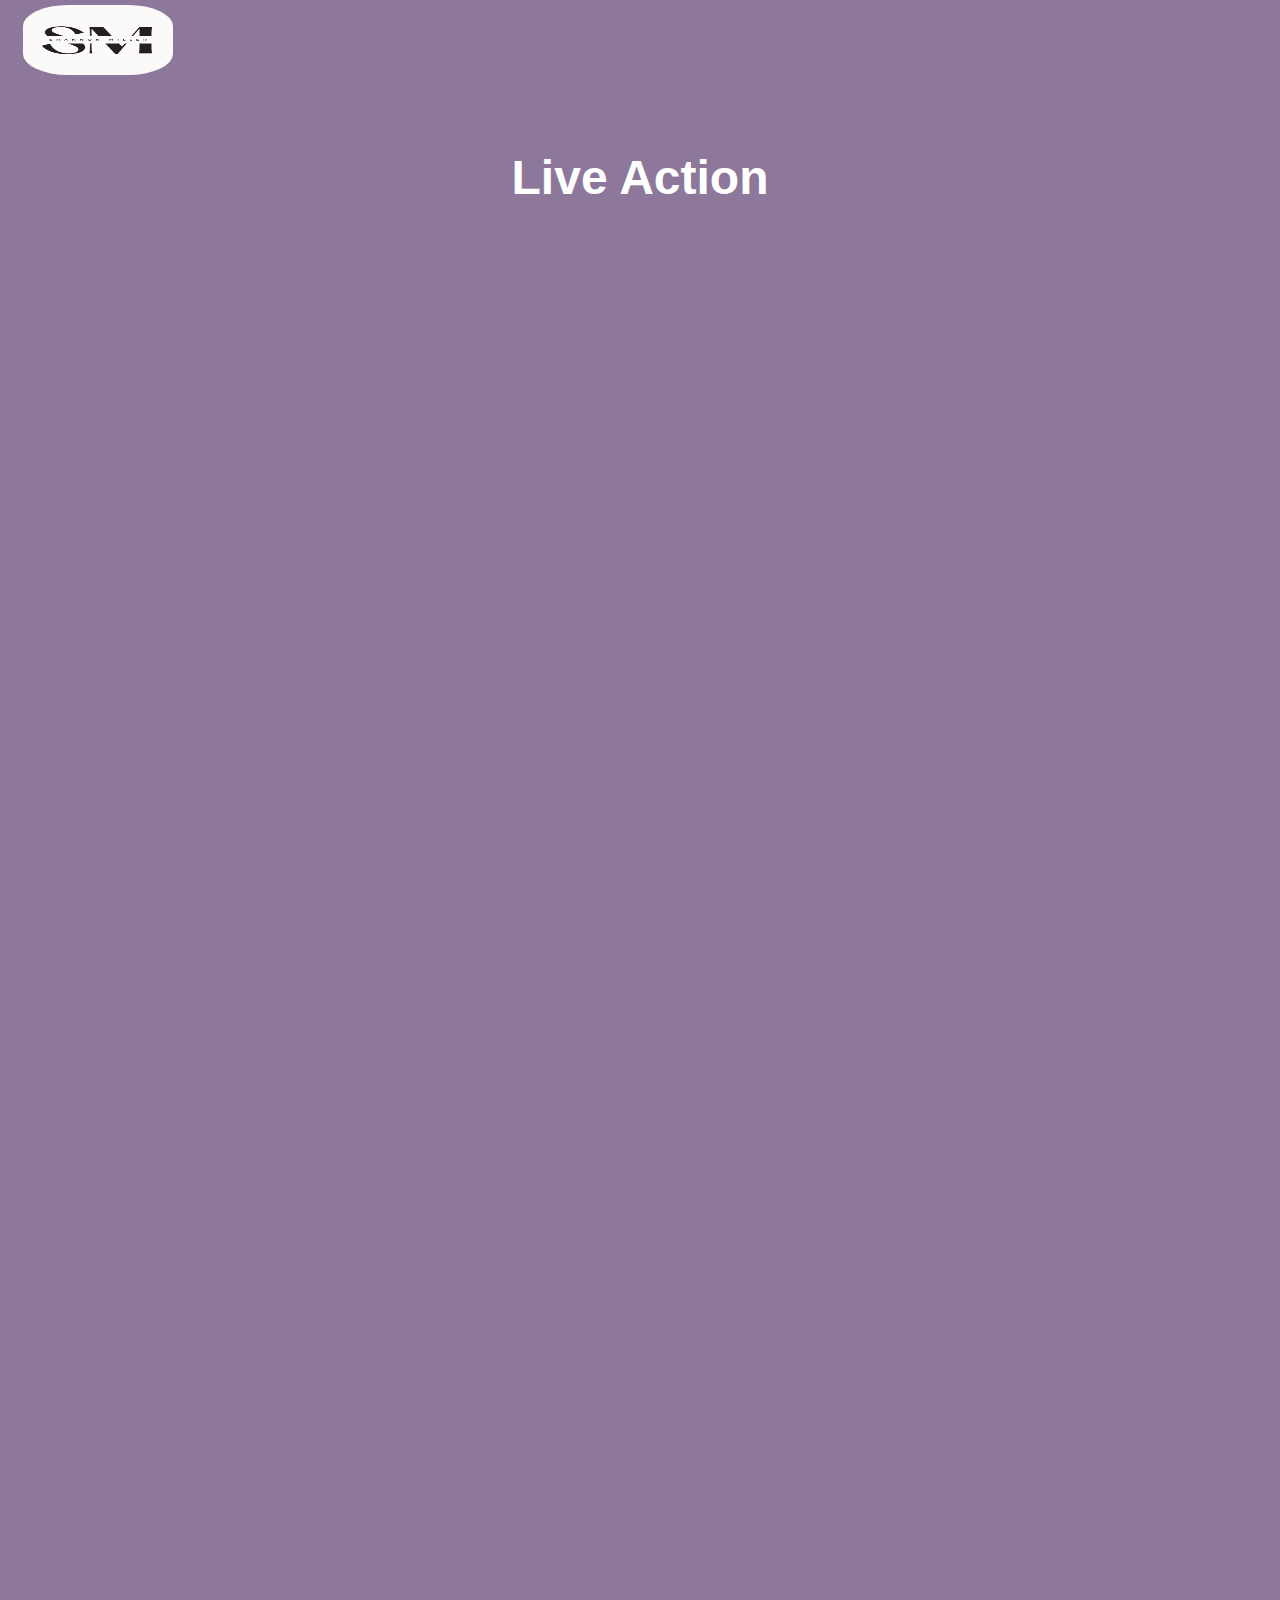
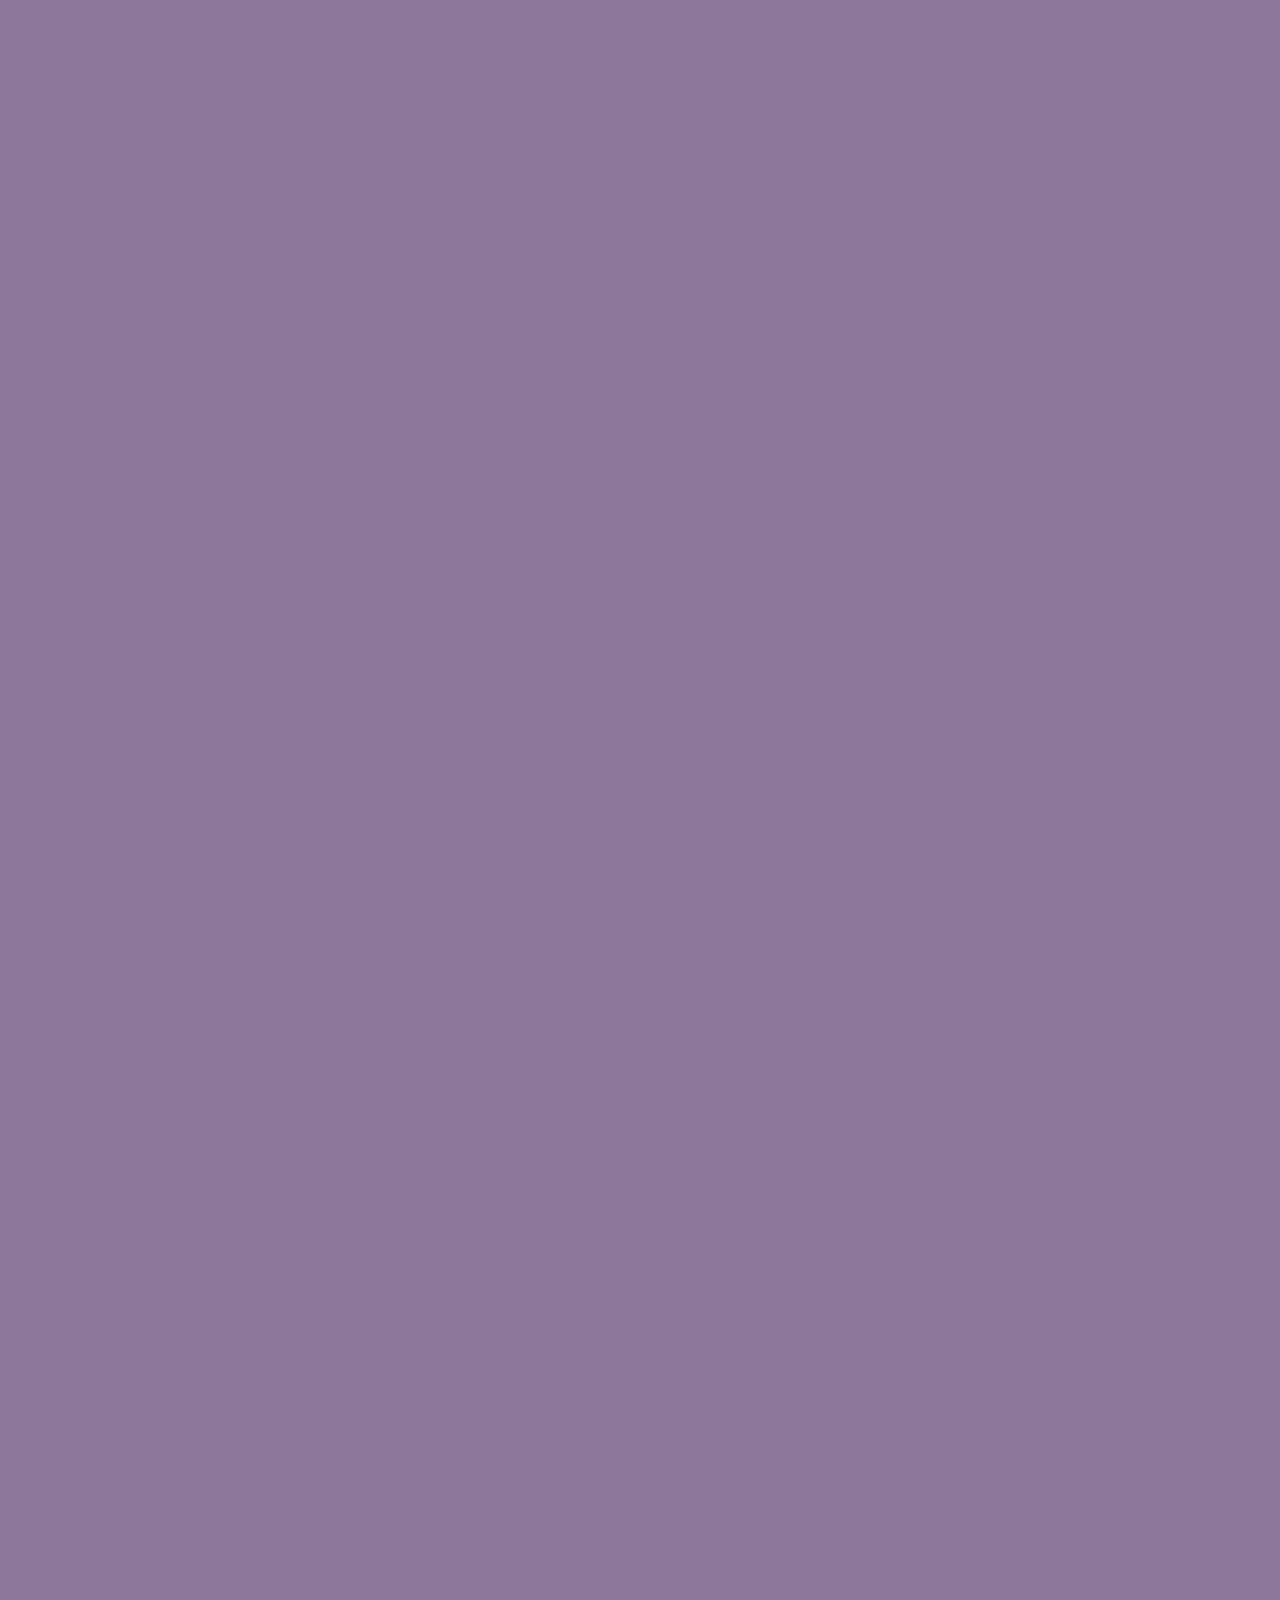
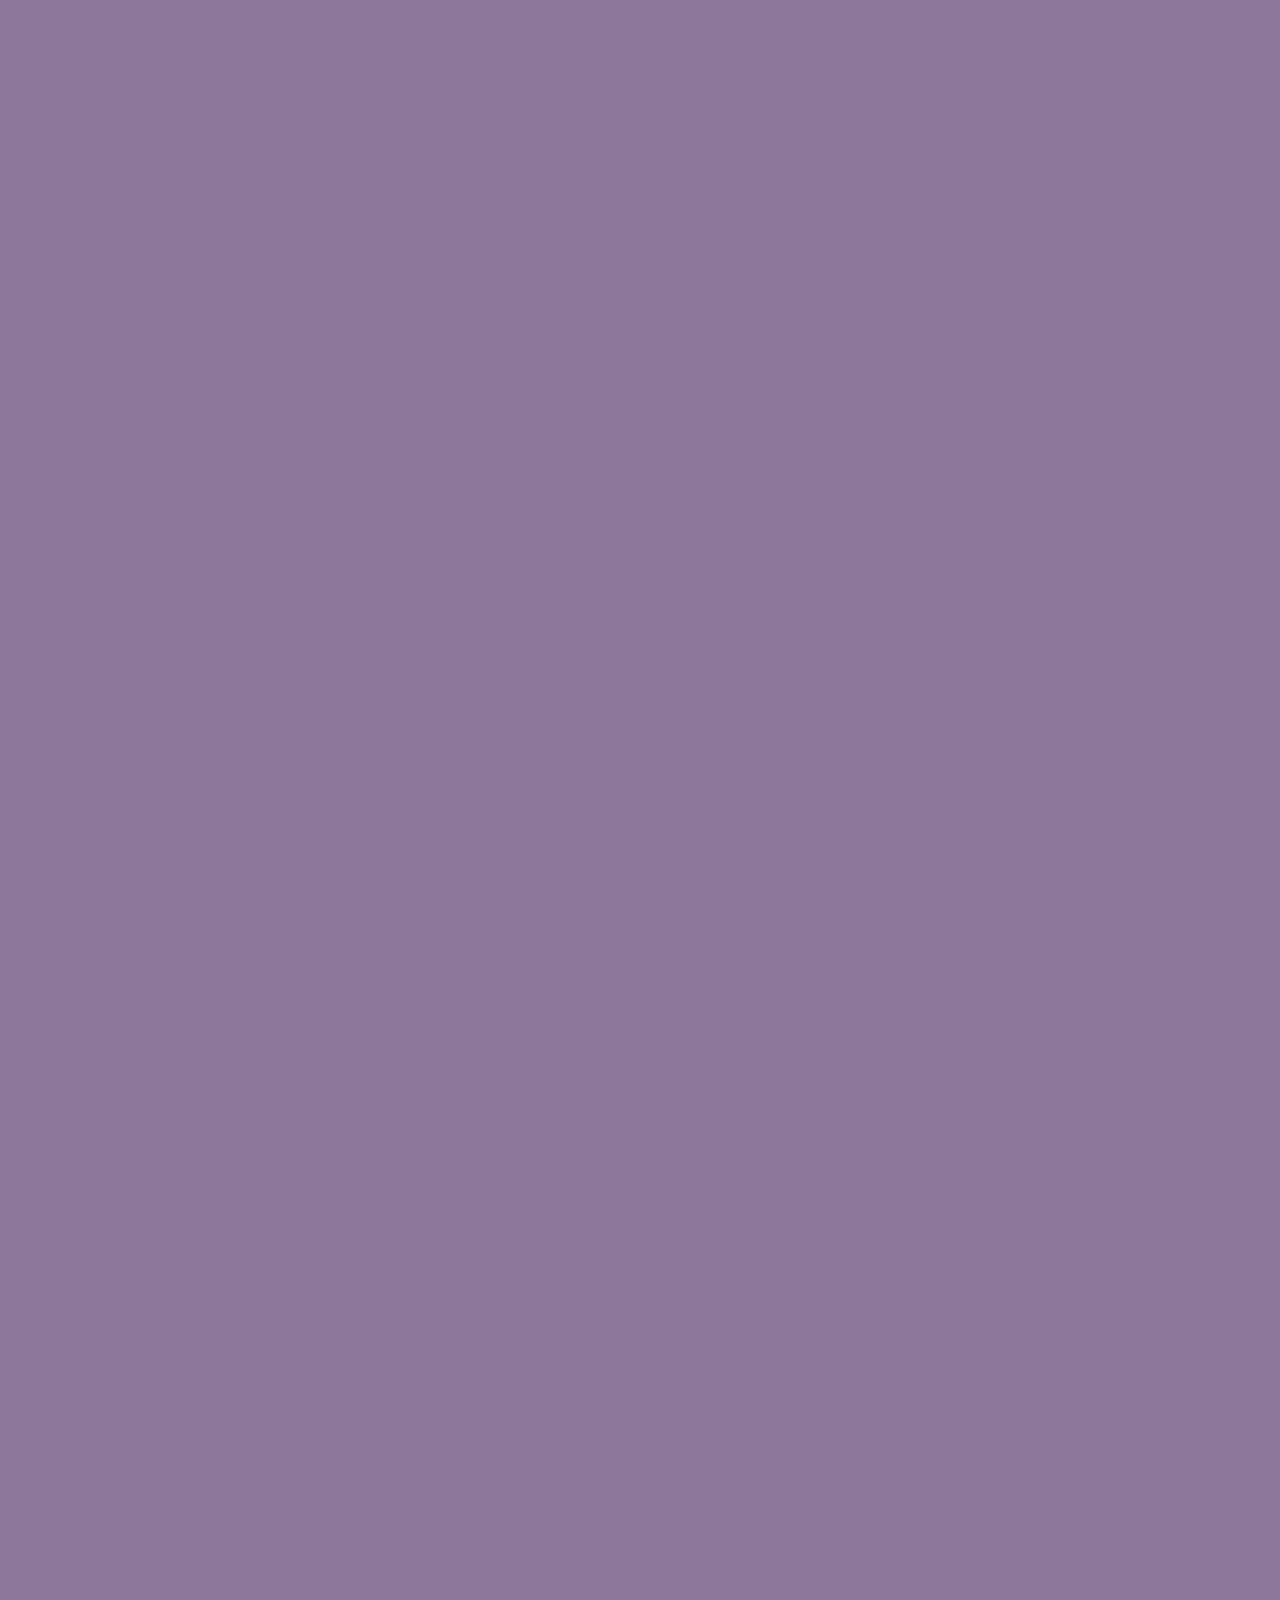
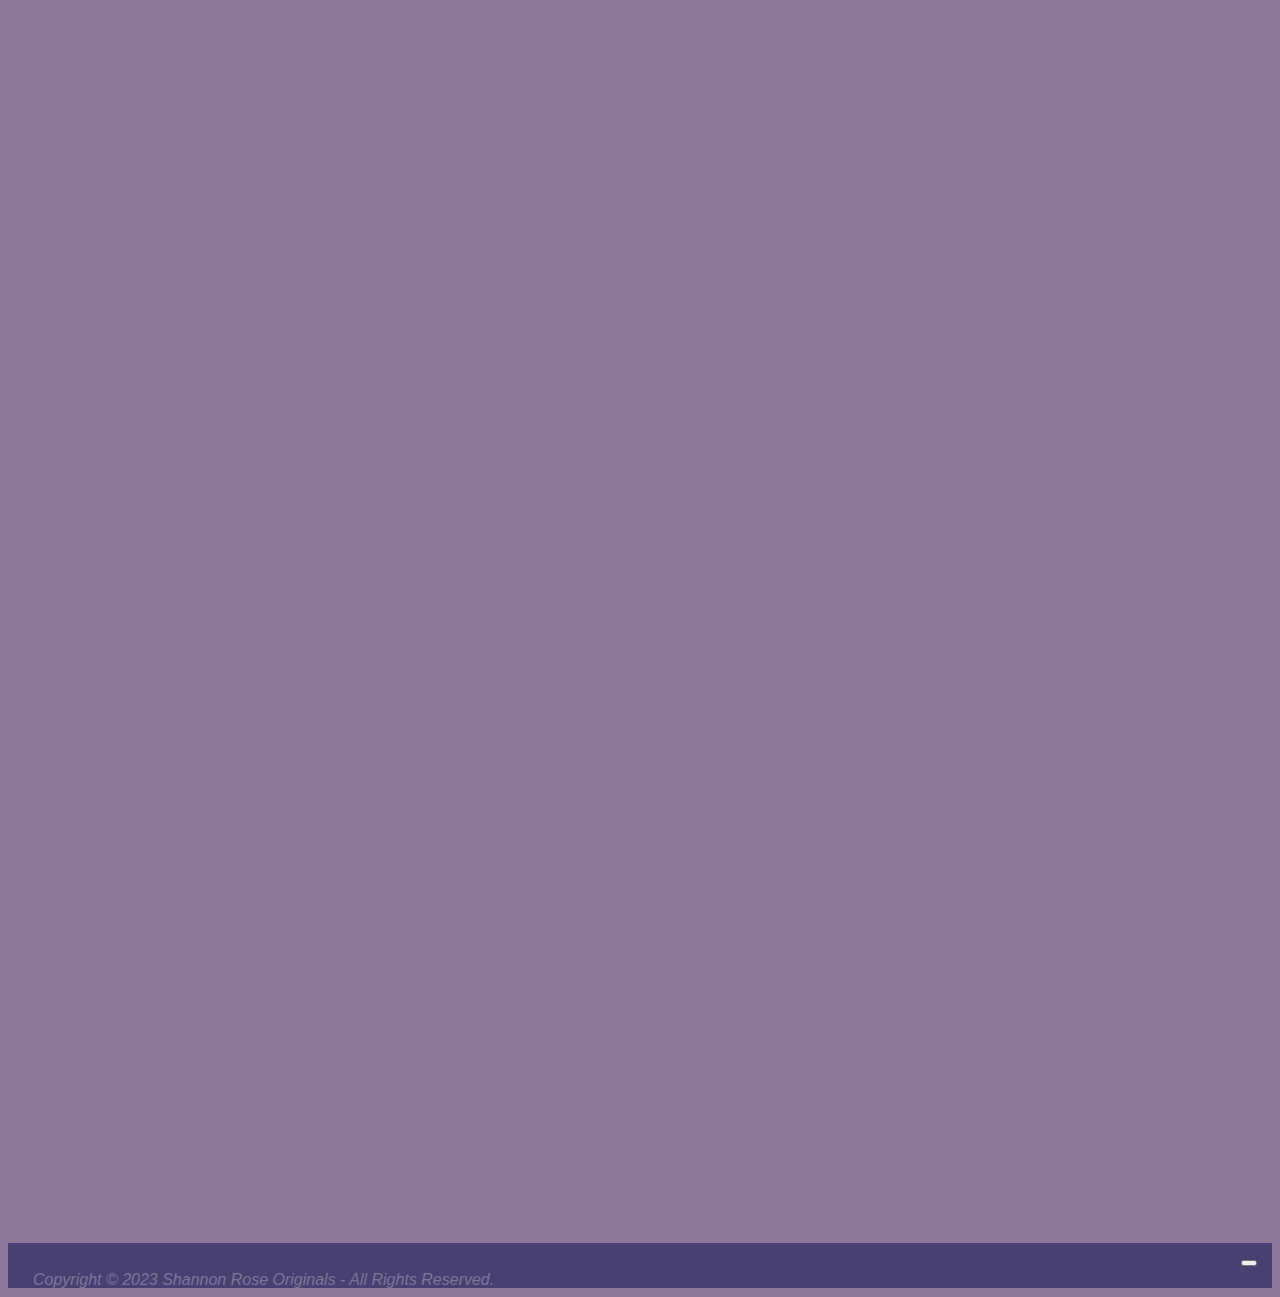
<file: liveAction.html>
<!doctype html>
<html lang="en">

<head>
    <!-- Required meta tags -->
    <meta charset="utf-8">
    <meta name="viewport" content="width=device-width, initial-scale=1, shrink-to-fit=no">

    <!-- Google Font -->
    <link href="https://fonts.googleapis.com/css?family=Nunito:200,300,400,700" rel="stylesheet">

    <!-- Bootstrap CSS -->
    <link rel="stylesheet" href="https://stackpath.bootstrapcdn.com/bootstrap/4.1.3/css/bootstrap.min.css"
        integrity="sha384-MCw98/SFnGE8fJT3GXwEOngsV7Zt27NXFoaoApmYm81iuXoPkFOJwJ8ERdknLPMO" crossorigin="anonymous">
    <!-- JavaScript -->
    <link rel="stylesheet" href="https://stackpath.bootstrapcdn.com/bootstrap/4.1.3/css/bootstrap.min.css"
        integrity="sha384-MCw98/SFnGE8fJT3GXwEOngsV7Zt27NXFoaoApmYm81iuXoPkFOJwJ8ERdknLPMO" crossorigin="anonymous">

    <!-- Custom CSS -->
    <link rel="stylesheet" href="https://cdnjs.cloudflare.com/ajax/libs/font-awesome/6.4.0/css/all.min.css"
        integrity="sha512-iecdLmaskl7CVkqkXNQ/ZH/XLlvWZOJyj7Yy7tcenmpD1ypASozpmT/E0iPtmFIB46ZmdtAc9eNBvH0H/ZpiBw=="
        crossorigin="anonymous" referrerpolicy="no-referrer" />
    <link rel="stylesheet" href="css/app.css">

    <style>
        body {
            background-color: #8d779b;
            background-image: none;
        }
    </style>
    <!-- Title -->
    <title>Live Action</title>
</head>

<body>
    <nav class="navbar navbar-fixed-top" id="mainNavbar">
        <div class="container-fluid">
            <div class="logo"><a href="index.html"><img src="imgs/SMW.png" id="brand-logo"></a></div>

            <ul class="links">
                <li><a href="stopMotion.html">Stop Motion</a></li>
                <li <i class="fa-sharp fa-solid fa-circle fa-2xs dots" style="color: #ffffff;"></i></li>
                <li><a href="liveAction.html">Live Action</a></li>
                <li <i class="fa-sharp fa-solid fa-circle fa-2xs dots" style="color: #f9fafa;"></i></li>
                <li><a href="productionDesign.html">Production Design</a></li>
                <li <i class="fa-sharp fa-solid fa-circle fa-2xs dots" style="color: #f9fafa;"></i></li>
                <li><a href="puppets.html">Puppets</a></li>
                <li <i class="fa-sharp fa-solid fa-circle fa-2xs dots" style="color: #f9fafa;"></i></li>
                <li><a href="propDesign.html">Props</a></li>
            </ul>
            <a href="contact.php" class="action_btn">Contact</a>
            <div class="toggle_btn">
                <i class="fa-solid fa-bars"></i>
            </div>

            <div class="dropdown_menu">
                <li><a href="stopMotion.html">Stop Motion</a></li>
                <li><a href="liveAction.html">Live Action</a></li>
                <li><a href="productionDesign.html">Production Design</a></li>
                <li><a href="puppets.html">Puppets</a></li>
                <li><a href="propDesign.html">Props</a></li>
                <li><a href="contact.php">Contact</a></li>
            </div>
        </div>
    </nav>

    <h1>Live Action</h1>




    <div class='container-fluid centered'>
        <div class="row">
            <div class="col-lg-12 col-xl-6 ">
                <div class="vimeoVideos" style="padding:56.25% 0 0 0;position:relative;"><iframe
                        src="https://player.vimeo.com/video/812665475?badge=0&amp;autopause=0&amp;player_id=0&amp;app_id=58479"
                        frameborder="0" allow="autoplay; fullscreen; picture-in-picture" allowfullscreen
                        style="position:absolute;top:0;left:0;width:100%;height:100%;"
                        title="Haunting Heather"></iframe></div>
                <script src="https://player.vimeo.com/api/player.js"></script>
            </div>
            <div class="col-lg-12 col-xl-6">
                <div class="vimeoVideos" style="padding:56.25% 0 0 0;position:relative;"><iframe
                        src="https://player.vimeo.com/video/812667795?badge=0&autopause=0&player_id=0&app_id=58479/embed"
                        allow="autoplay; fullscreen; picture-in-picture" allowfullscreen frameborder="0"
                        style="position:absolute;top:0;left:0;width:100%;height:100%;"></iframe></div>
            </div>
            <div class="col-lg-12 col-xl-6">
                <div class="vimeoVideos" style="padding:56.25% 0 0 0;position:relative;"><iframe
                        src="https://player.vimeo.com/video/812666280?badge=0&amp;autopause=0&amp;player_id=0&amp;app_id=58479"
                        frameborder="0" allow="autoplay; fullscreen; picture-in-picture" allowfullscreen
                        style="position:absolute;top:0;left:0;width:100%;height:100%;" title="Repentance"></iframe>
                </div>
                <script src="https://player.vimeo.com/api/player.js"></script>
            </div>

            <div class="col-lg-12 col-xl-6">
                <div class="vimeoVideos" style="padding:56.25% 0 0 0;position:relative;"><iframe
                        src="https://player.vimeo.com/video/812666403?badge=0&amp;autopause=0&amp;player_id=0&amp;app_id=58479"
                        frameborder="0" allow="autoplay; fullscreen; picture-in-picture" allowfullscreen
                        style="position:absolute;top:0;left:0;width:100%;height:100%;"
                        title="Broken Rocketship"></iframe>
                </div>
                <script src="https://player.vimeo.com/api/player.js"></script>
            </div>

            <div class="col-lg-12 col-xl-6">
                <div class="vimeoVideos" style="padding:56.25% 0 0 0;position:relative;"><iframe
                        src="https://player.vimeo.com/video/812666656?badge=0&amp;autopause=0&amp;player_id=0&amp;app_id=58479"
                        frameborder="0" allow="autoplay; fullscreen; picture-in-picture" allowfullscreen
                        style="position:absolute;top:0;left:0;width:100%;height:100%;" title="Rubber Bands"></iframe>
                </div>
                <script src="https://player.vimeo.com/api/player.js"></script>
            </div>
            <div class="col-lg-12 col-xl-6">
                <div class="vimeoVideos" style="padding:56.25% 0 0 0;position:relative;"><iframe
                        src="https://player.vimeo.com/video/812666525?badge=0&amp;autopause=0&amp;player_id=0&amp;app_id=58479"
                        frameborder="0" allow="autoplay; fullscreen; picture-in-picture" allowfullscreen
                        style="position:absolute;top:0;left:0;width:100%;height:100%;" title="Inkshed"></iframe></div>
                <script src="https://player.vimeo.com/api/player.js"></script>
            </div>
            <div class="col-lg-12 col-xl-6">
                <div class="vimeoVideos" style="padding:56.25% 0 0 0;position:relative;"><iframe
                        src="https://player.vimeo.com/video/812667754?badge=0&amp;autopause=0&amp;player_id=0&amp;app_id=58479"
                        frameborder="0" allow="autoplay; fullscreen; picture-in-picture" allowfullscreen
                        style="position:absolute;top:0;left:0;width:100%;height:100%;"
                        title="Monster (fan made music video)"></iframe></div>
                <script src="https://player.vimeo.com/api/player.js"></script>
            </div>
            <div class="col-lg-12 col-xl-6">
                <div class="vimeoVideos" style="padding:56.25% 0 0 0;position:relative;"><iframe
                        src="https://player.vimeo.com/video/812666735?badge=0&amp;autopause=0&amp;player_id=0&amp;app_id=58479"
                        frameborder="0" allow="autoplay; fullscreen; picture-in-picture" allowfullscreen
                        style="position:absolute;top:0;left:0;width:100%;height:100%;" title="Lucid"></iframe></div>
                <script src="https://player.vimeo.com/api/player.js"></script>
            </div>
            <div class="col-lg-12 col-xl-6">
                <div class="vimeoVideos" style="padding:56.25% 0 0 0;position:relative;"><iframe
                        src="https://player.vimeo.com/video/812667004?badge=0&amp;autopause=0&amp;player_id=0&amp;app_id=58479"
                        frameborder="0" allow="autoplay; fullscreen; picture-in-picture" allowfullscreen
                        style="position:absolute;top:0;left:0;width:100%;height:100%;" title="Rising"></iframe></div>
                <script src="https://player.vimeo.com/api/player.js"></script>
            </div>
            <div class="col-lg-12 col-xl-6">
                <div class="vimeoVideos" style="padding:56.25% 0 0 0;position:relative;"><iframe
                        src="https://player.vimeo.com/video/812667248?badge=0&amp;autopause=0&amp;player_id=0&amp;app_id=58479"
                        frameborder="0" allow="autoplay; fullscreen; picture-in-picture" allowfullscreen
                        style="position:absolute;top:0;left:0;width:100%;height:100%;" title="Mirror, Mirror"></iframe>
                </div>
                <script src="https://player.vimeo.com/api/player.js"></script>
            </div>
        </div>
    </div>
    <!-- Optional JavaScript -->
    <!-- jQuery first, then Popper.js, then Bootstrap JS -->
    <script src="https://code.jquery.com/jquery-3.3.1.slim.min.js"
        integrity="sha384-q8i/X+965DzO0rT7abK41JStQIAqVgRVzpbzo5smXKp4YfRvH+8abtTE1Pi6jizo"
        crossorigin="anonymous"></script>
    <script src="https://cdnjs.cloudflare.com/ajax/libs/popper.js/1.14.3/umd/popper.min.js"
        integrity="sha384-ZMP7rVo3mIykV+2+9J3UJ46jBk0WLaUAdn689aCwoqbBJiSnjAK/l8WvCWPIPm49"
        crossorigin="anonymous"></script>
    <script src="https://stackpath.bootstrapcdn.com/bootstrap/4.1.3/js/bootstrap.min.js"
        integrity="sha384-ChfqqxuZUCnJSK3+MXmPNIyE6ZbWh2IMqE241rYiqJxyMiZ6OW/JmZQ5stwEULTy"
        crossorigin="anonymous"></script>

    <script>
        const toggleBtn = document.querySelector('.toggle_btn');
        const toggleBtnIcon = document.querySelector('.toggle_btn i');
        const dropDownMenu = document.querySelector('.dropdown_menu');
        toggleBtn.onclick = function () {
            dropDownMenu.classList.toggle('open');
            const isOpen = dropDownMenu.classList.contains('open');
            toggleBtnIcon.classList = isOpen
                ? 'fa-solid fa-xmark'
                : 'fa-solid fa-bars'
        }
    </script>

    <script>
        $(function () {
            $(document).scroll(function () {
                var $nav = $("#mainNavbar");
                $nav.toggleClass("scrolled", $(this).scrollTop() > $nav.height());
            });
        });
    </script>

    <script>
        // let scrollpos = window.scrollY
        // const arrow = document.querySelector("#arrow");

        // const add_class_on_scroll = () => arrow.classList.add("arrowShow");
        const remove_class_on_scroll = () => arrow.classList.remove("arrowhide")

        window.addEventListener('scroll', function () {
            // const add_class_on_scroll = () => arrow.classList.add("arrowHide");
            // const remove_class_on_scroll = () => arrow.classList.remove("arrowHide")
            let scrollpos = window.scrollY;
            const arrow = document.querySelector("#arrow");

            if (scrollpos > 1504) { remove_class_on_scroll() }
            //   else { add_class_on_scroll() }

            console.log(scrollpos)
            console.log(arrow.classList)
        })
    </script>
    <script>
        function scroll() {
            window.scrollTo(0, 0);
        }

    </script>

    <div class="container-fluid footer">
        <p>Copyright © 2023 Shannon Rose Originals - All Rights Reserved.</p>
        <span id="arrow">
            <button class="fa-sharp fa-solid fa-arrow-up-long fa-lg arrow btn bg-transparent arrowSet"
                onclick="window.scrollTo(0, 0)">
            </button>
        </span>
    </div>
</body>

</html>
</file>
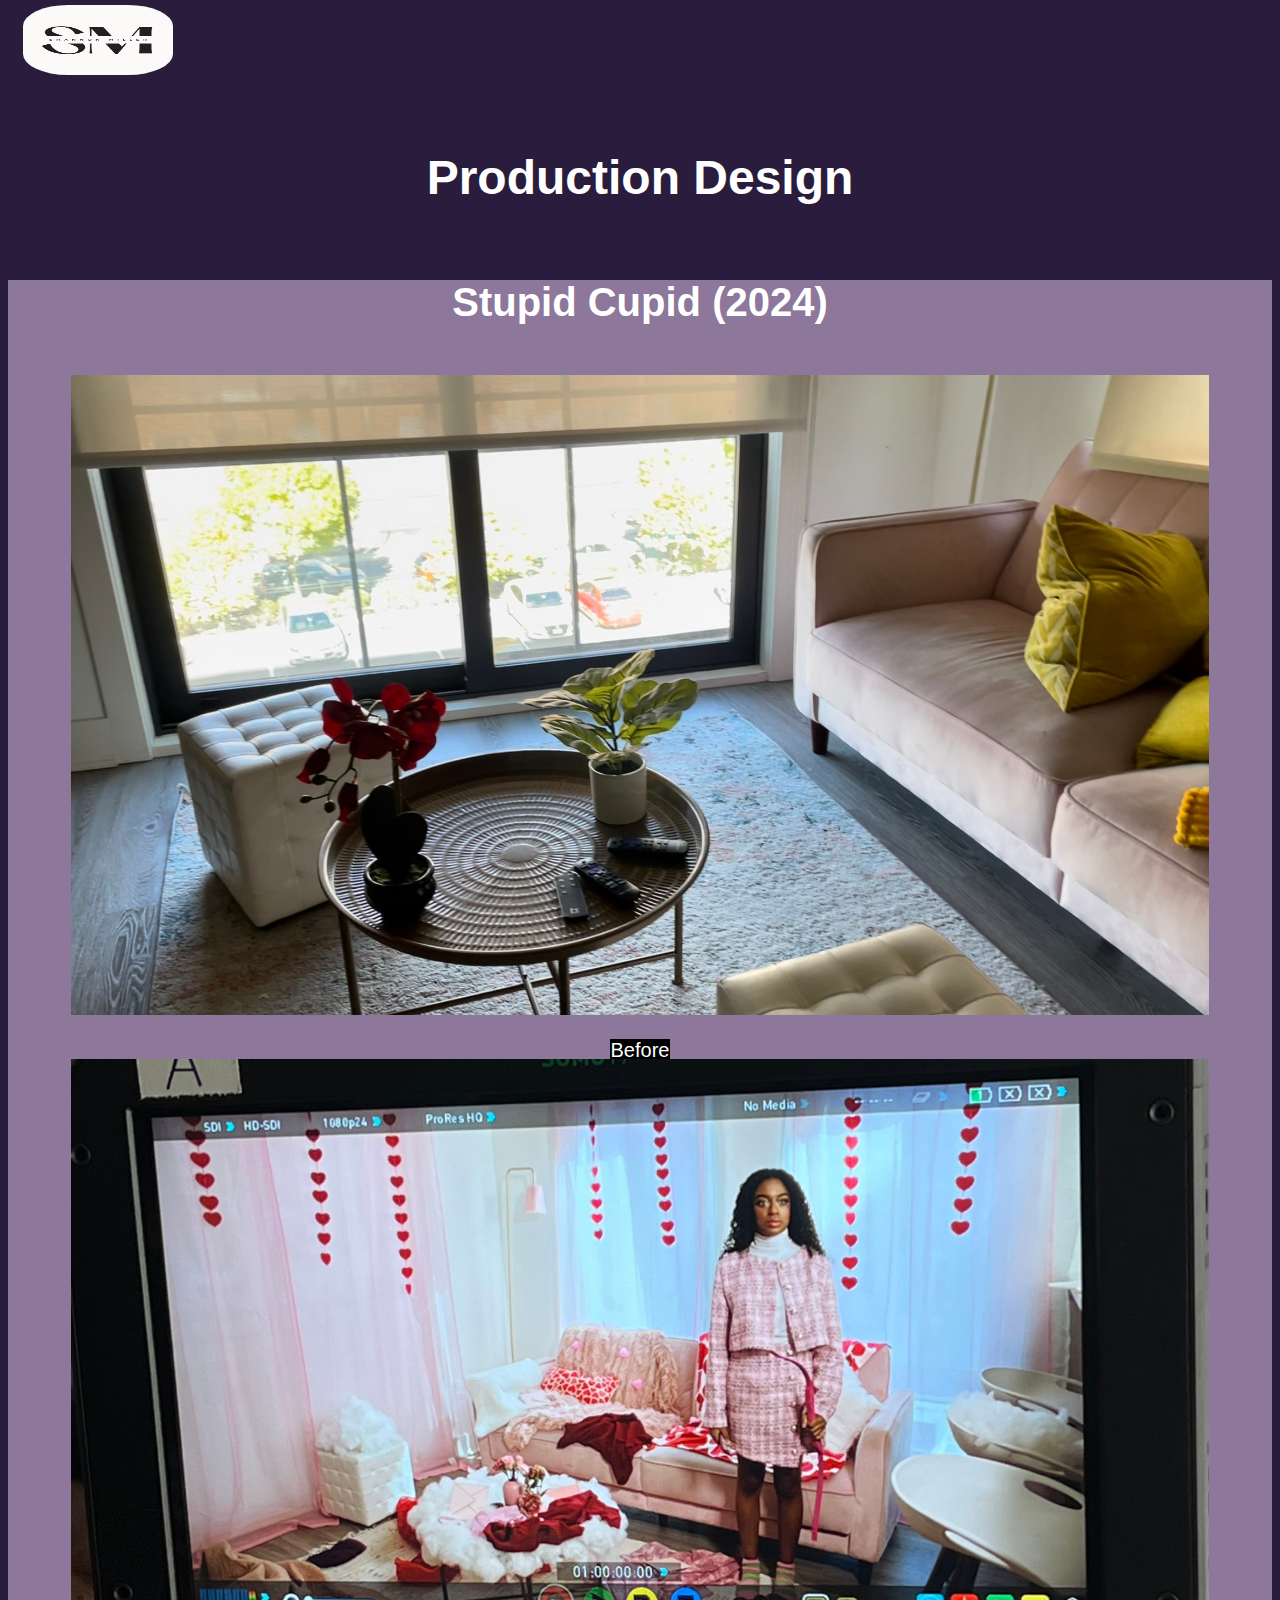
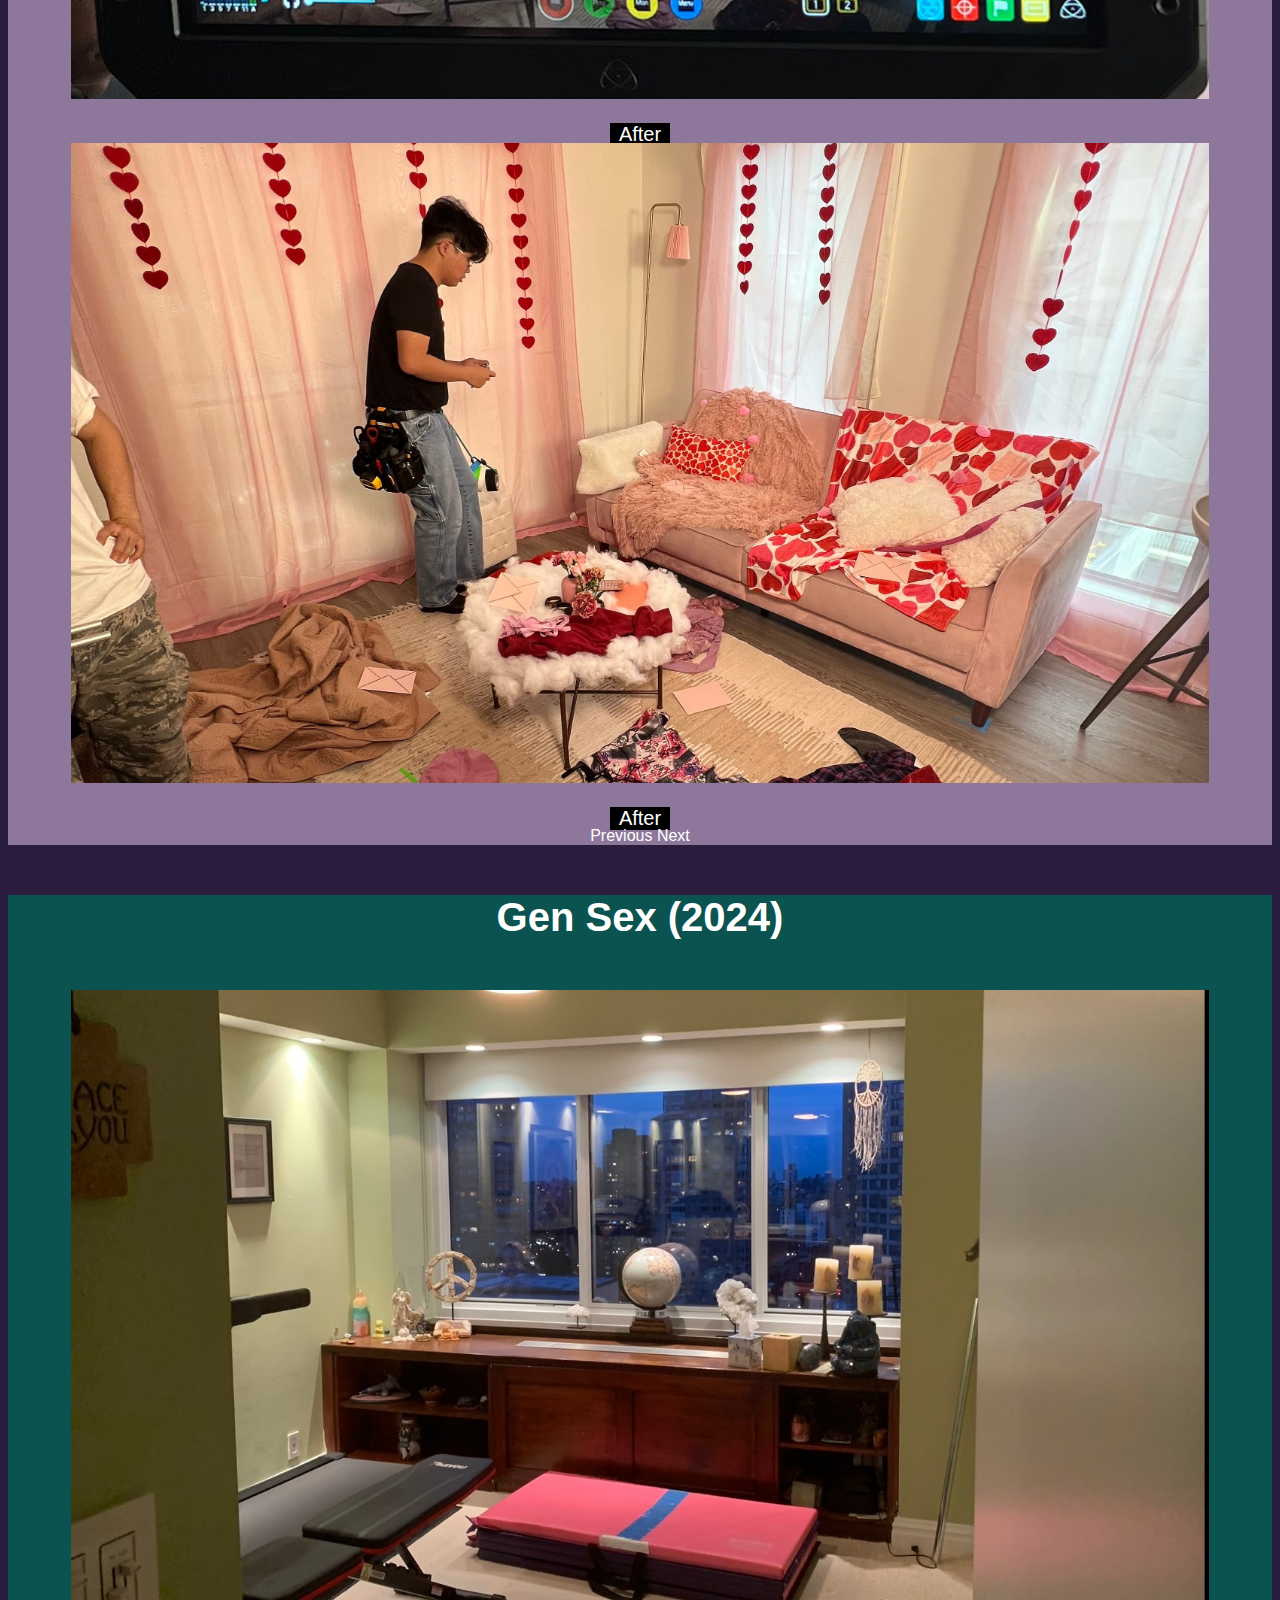
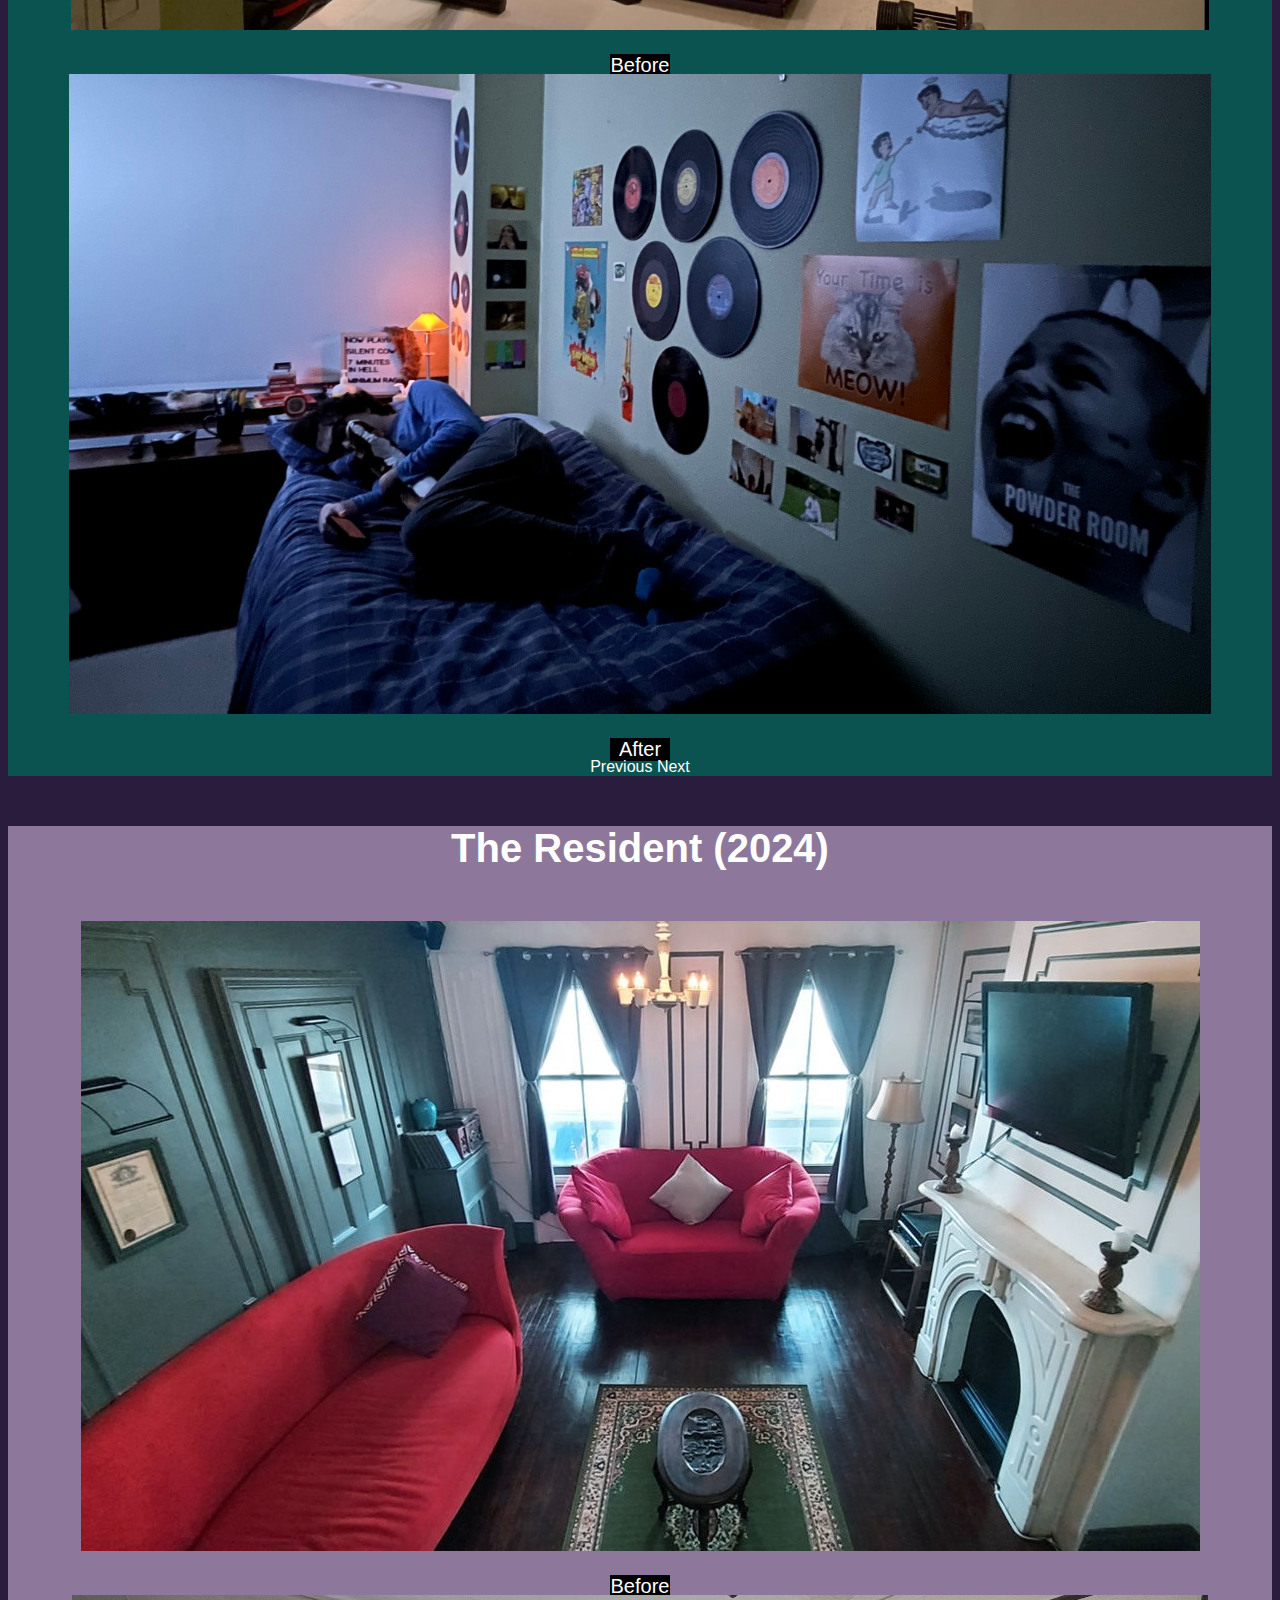
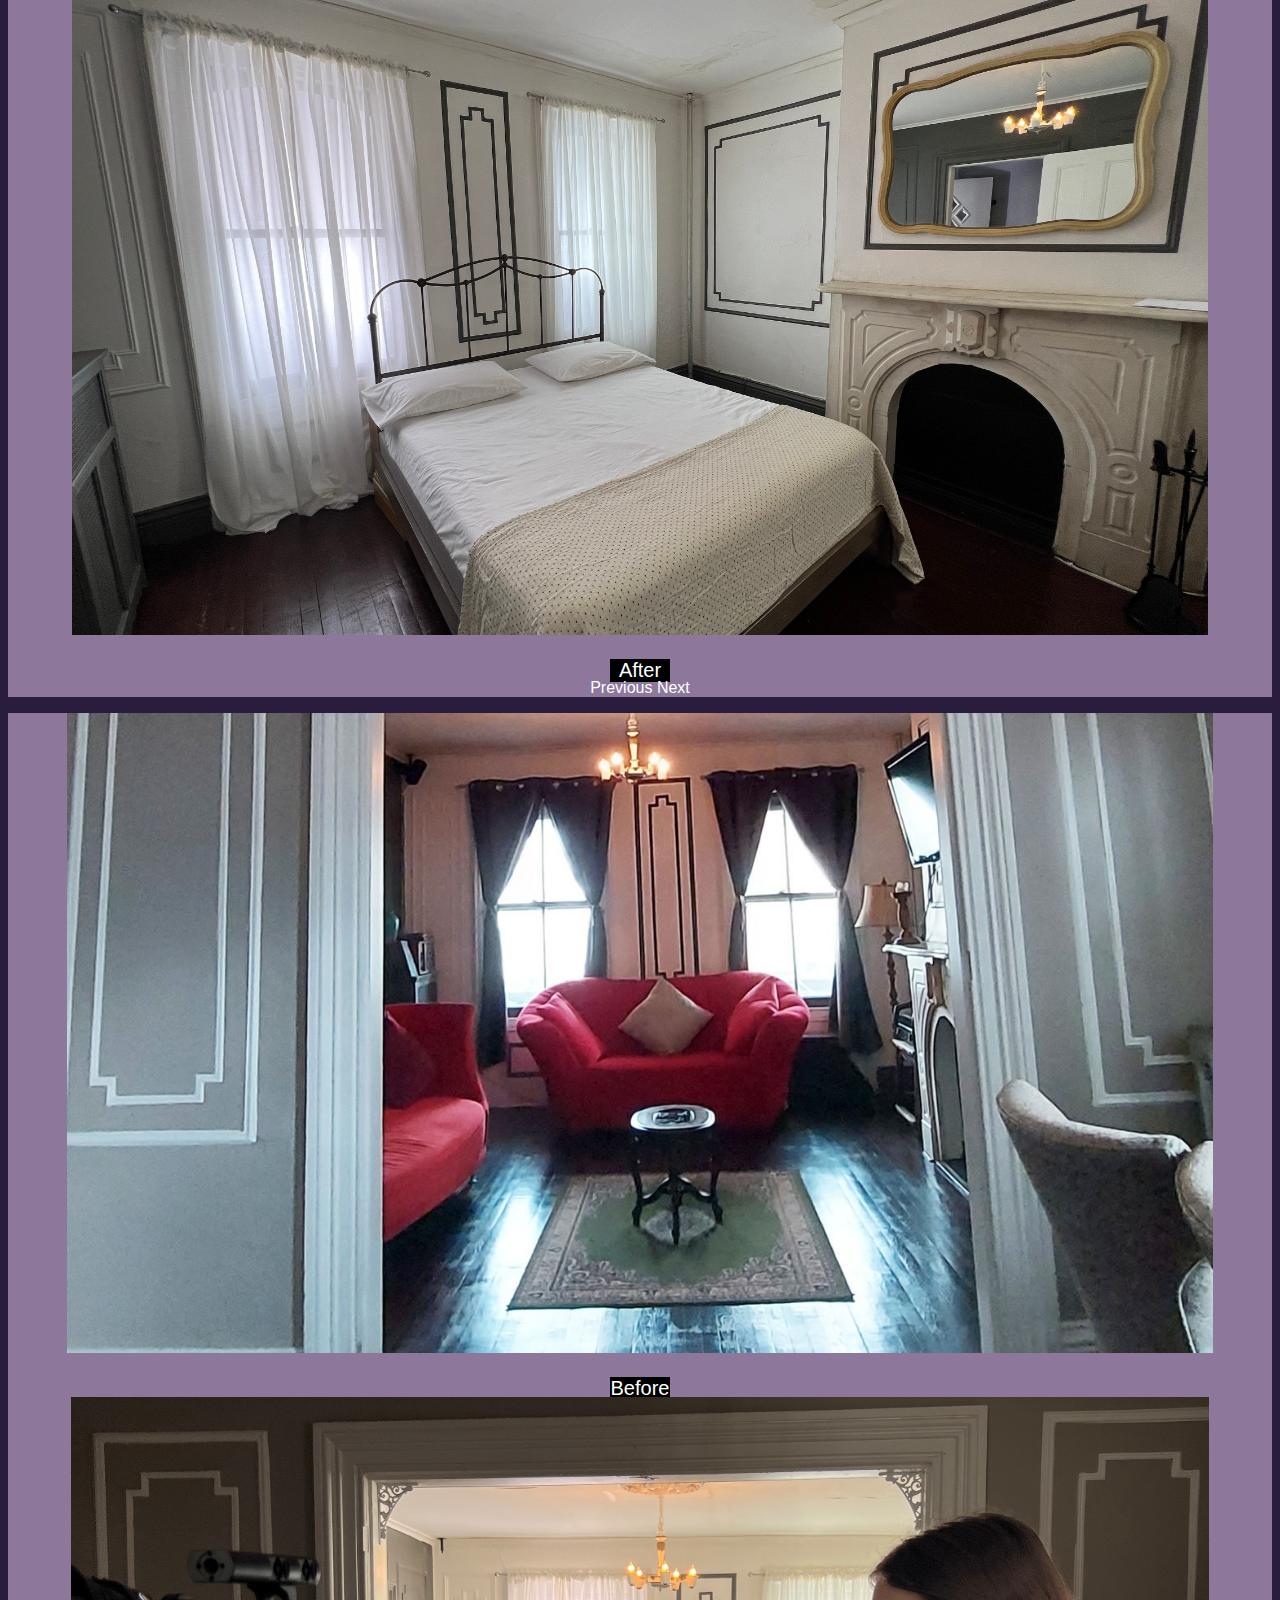
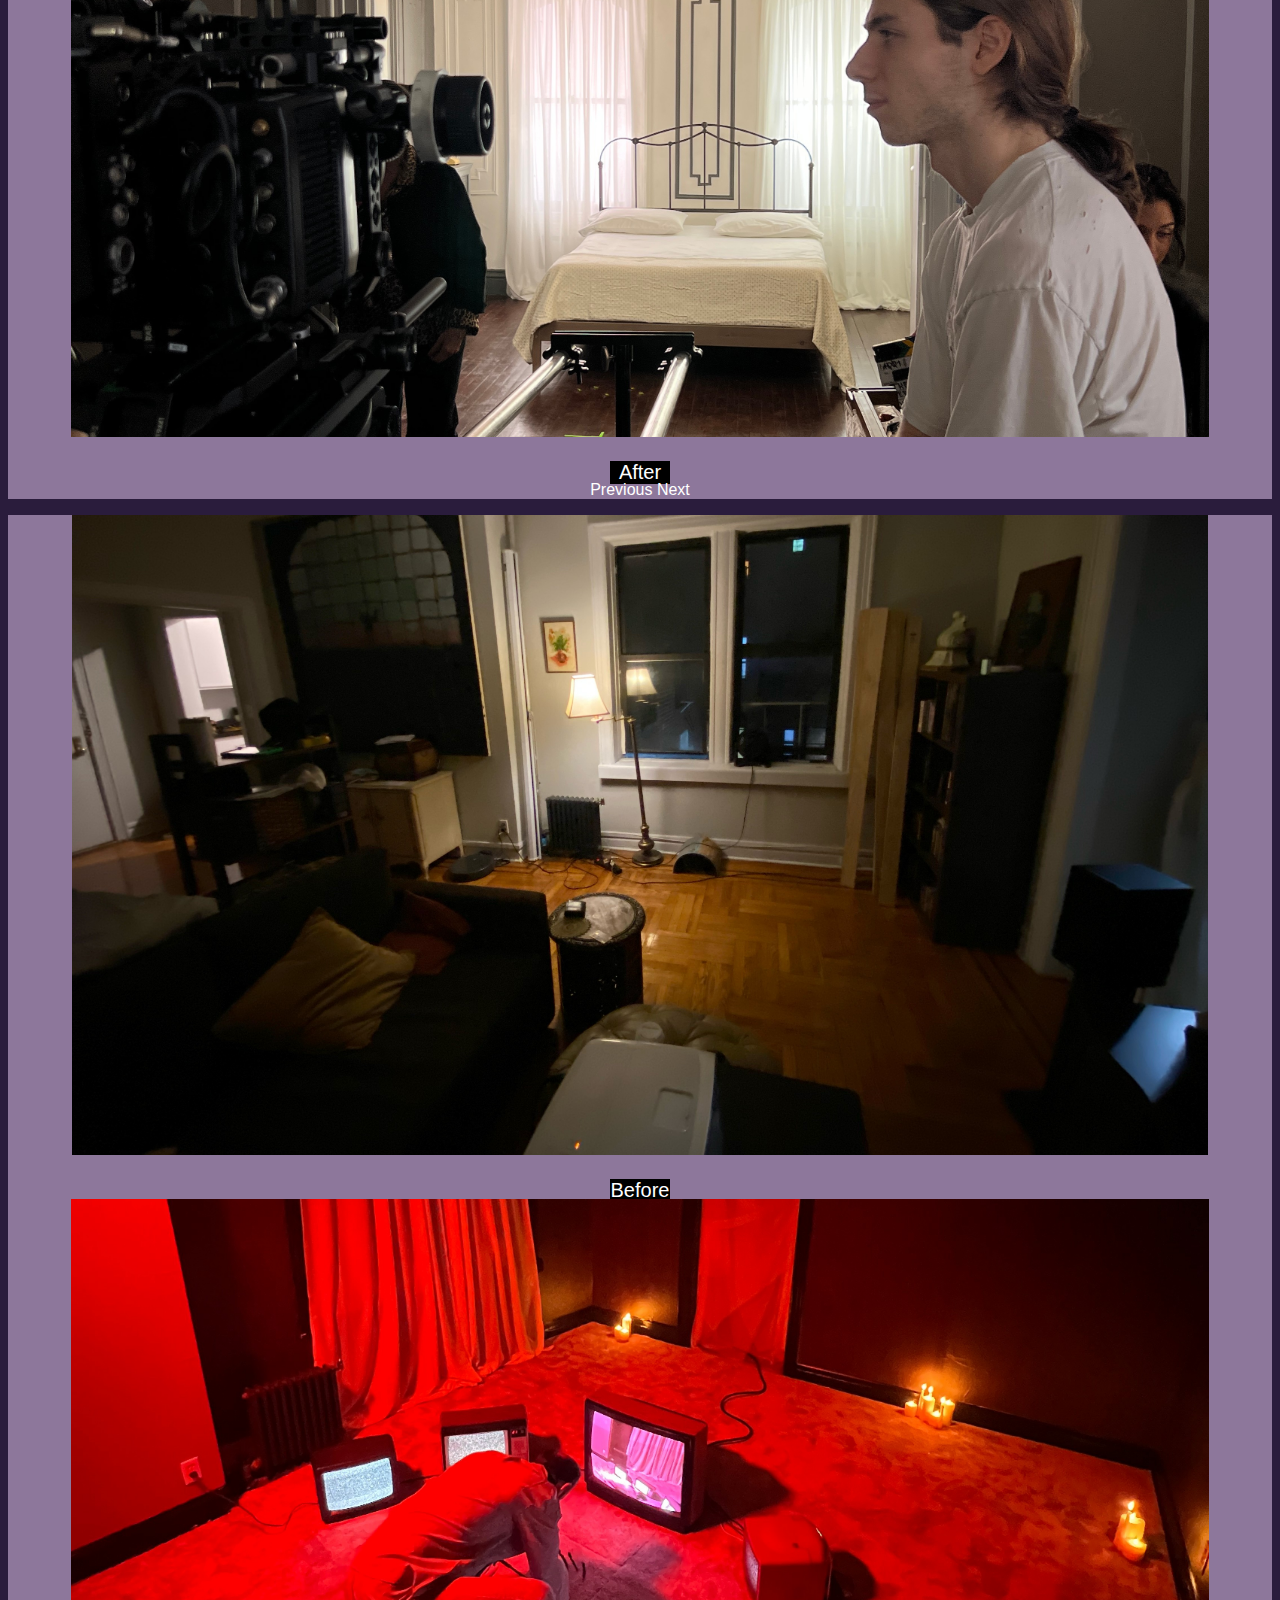
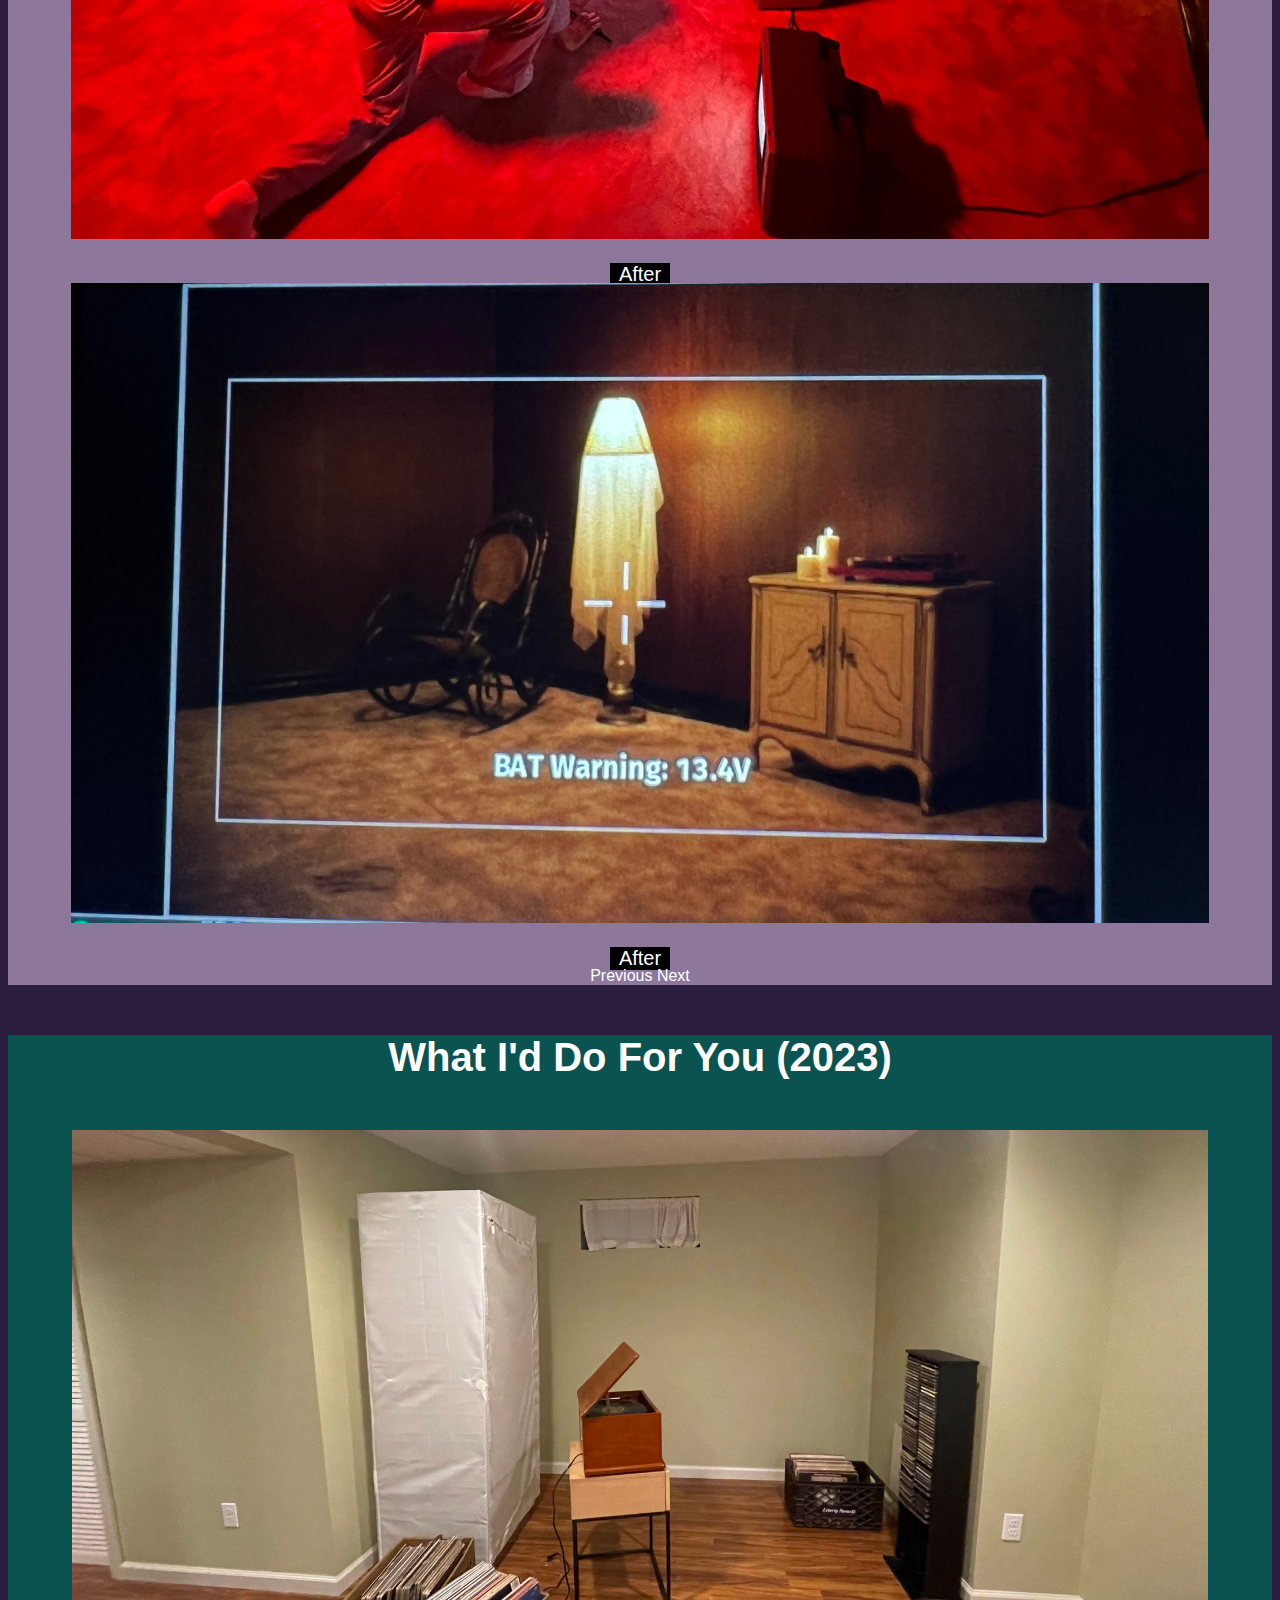
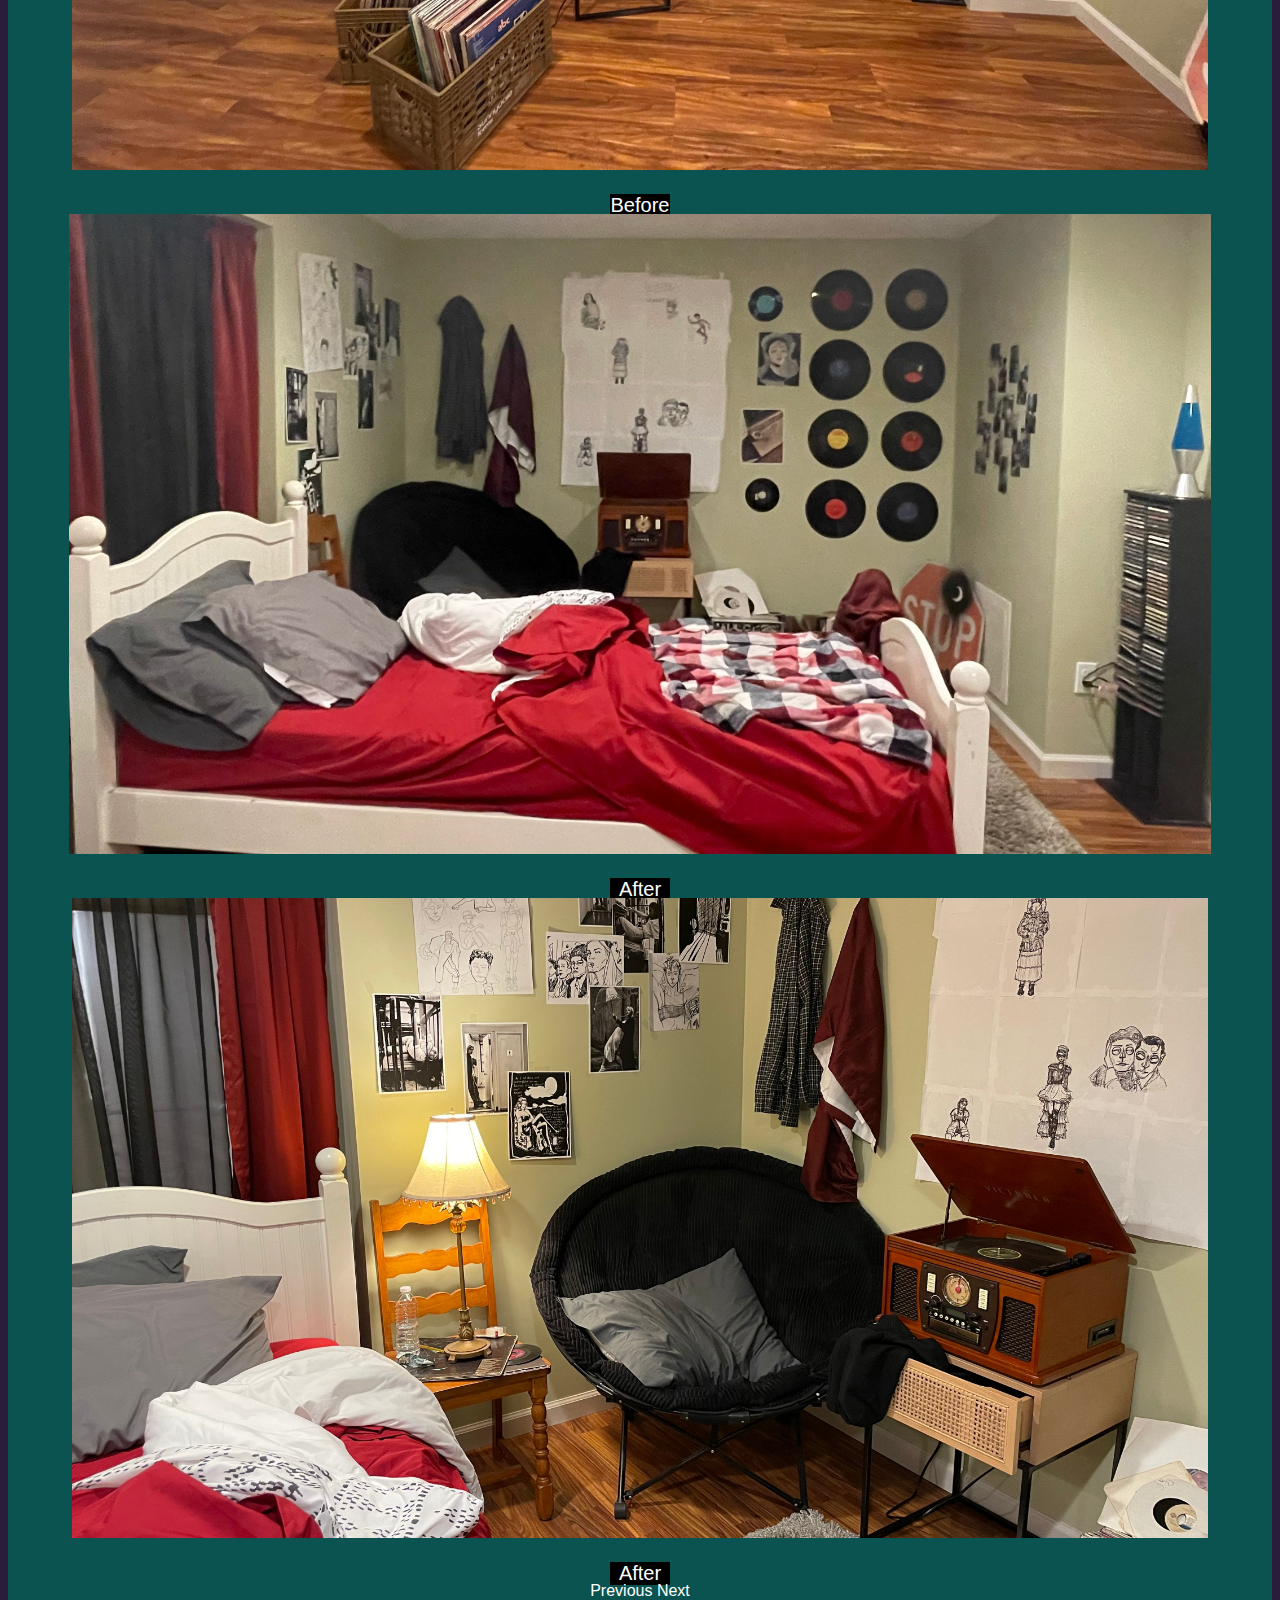
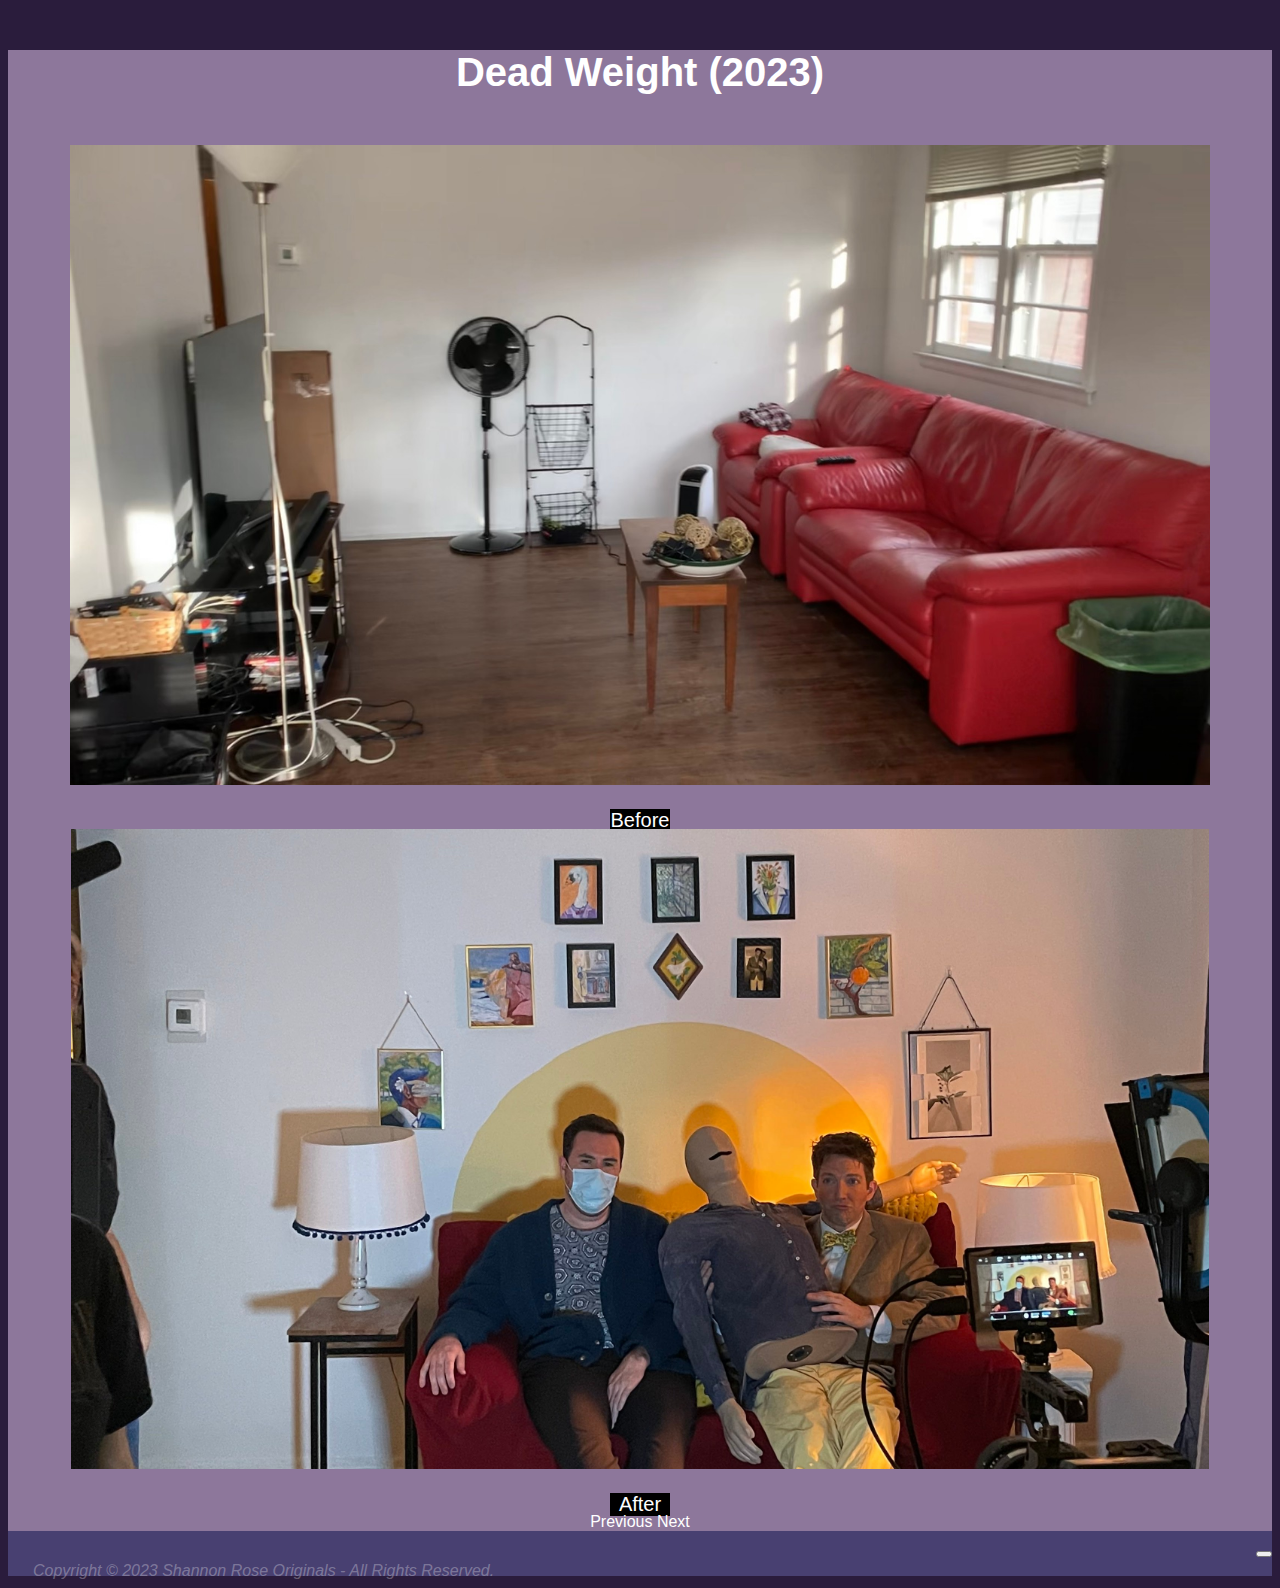
<file: productionDesign.html>
<!doctype html>
<html lang="en">

<head>
    <!-- Required meta tags -->
    <meta charset="utf-8">
    <meta name="viewport" content="width=device-width, initial-scale=1, shrink-to-fit=no">

    <!-- Google Font -->
    <link href="https://fonts.googleapis.com/css?family=Nunito:200,300,400,700" rel="stylesheet">

    <!-- Bootstrap CSS -->
    <link rel="stylesheet" href="https://stackpath.bootstrapcdn.com/bootstrap/4.1.3/css/bootstrap.min.css"
        integrity="sha384-MCw98/SFnGE8fJT3GXwEOngsV7Zt27NXFoaoApmYm81iuXoPkFOJwJ8ERdknLPMO" crossorigin="anonymous">

    <!-- Custom CSS -->
    <link rel="stylesheet" href="https://cdnjs.cloudflare.com/ajax/libs/font-awesome/6.4.0/css/all.min.css"
        integrity="sha512-iecdLmaskl7CVkqkXNQ/ZH/XLlvWZOJyj7Yy7tcenmpD1ypASozpmT/E0iPtmFIB46ZmdtAc9eNBvH0H/ZpiBw=="
        crossorigin="anonymous" referrerpolicy="no-referrer" />
    <link rel="stylesheet" href="css/app.css">
    <style>
        * {
            box-sizing: border-box;
        }

        .row::after {
            content: "";
            display: table;
            clear: both;
        }

        body {
            background-color: #2a1c3c;
            background-image: none;
            padding: 0;
        }

        .footer {
            padding: 0;
            margin: 0;
            padding-top: 15px;
            padding-left: 0;
            padding-right: 0;
        }

        .column {
            float: left;
            width: 50%;
            padding: 10px;
            display: flex;
            justify-content: center;
            align-items: center;
        }

        .addPadBot {
            padding-bottom: 50px;
        }

        .column-multi {
            float: left;
            width: 50%;
            padding: 10px;
            display: flex;
            flex-direction: column;
            justify-content: center;
            align-items: center;
            text-align: center;
        }

        .column-multi3 {
            float: left;
            width: 50%;
            padding: 10px;
            display: flex;
            flex-direction: column;
            justify-content: center;
            align-items: center;
            text-align: center;
            height: 0;
            padding-top: 256.25;
            margin-top: 200px;
        }

        .img-responsive {
            max-width: 100%;
            max-height: 400px;
        }

        .imgandlabel {
            text-align: center;
        }

        .imgandlabel p {
            color: white;
            font-size: 2.5rem;
        }

        @media screen and (max-width: 600px) {
            .column {
                width: 100%;
            }

            .column p {
                padding-top: 10px;
                font-size: 1.5rem;
            }
        }
    </style>
    <!-- Title -->
    <title>Production Design</title>

</head>

<body>
    <nav class="navbar navbar-fixed-top" id="mainNavbar">
        <div class="container-fluid">
            <div class="logo"><a href="index.html"><img src="imgs/SMW.png" id="brand-logo"></a></div>

            <ul class="links">
                <li><a href="stopMotion.html">Stop Motion</a></li>
                <li <i class="fa-sharp fa-solid fa-circle fa-2xs dots" style="color: #ffffff;"></i></li>
                <li><a href="liveAction.html">Live Action</a></li>
                <li <i class="fa-sharp fa-solid fa-circle fa-2xs dots" style="color: #f9fafa;"></i></li>
                <li><a href="productionDesign.html">Production Design</a></li>
                <li <i class="fa-sharp fa-solid fa-circle fa-2xs dots" style="color: #f9fafa;"></i></li>
                <li><a href="puppets.html">Puppets</a></li>
                <li <i class="fa-sharp fa-solid fa-circle fa-2xs dots" style="color: #f9fafa;"></i></li>
                <li><a href="propDesign.html">Props</a></li>
            </ul>
            <a href="contact.php" class="action_btn">Contact</a>
            <div class="toggle_btn">
                <i class="fa-solid fa-bars"></i>
            </div>

            <div class="dropdown_menu">
                <li><a href="stopMotion.html">Stop Motion</a></li>
                <li><a href="liveAction.html">Live Action</a></li>
                <li><a href="productionDesign.html">Production Design</a></li>
                <li><a href="puppets.html">Puppets</a></li>
                <li><a href="propDesign.html">Props</a></li>
                <li><a href="contact.php">Contact</a></li>
            </div>
        </div>
    </nav>

    <h1>Production Design</h1>

    <!-- Slider -->

    <!-- <div class="sliderContainer">
        <div class="image before" style="background-image:url('imgs/sc1after.jpg')"></div>
        <div class="image after" style="background-image:url('imgs/sc1before.jpg')"></div>
        <input type="range" min="1" max="100" value="50" class="slider" name='slider' id="slider">
    </div>
 -->



    <!-- Carosel -->
    <div class="container-fluid">
        <div class="row PD">
            <div class="col-lg-2 "></div>
            <div class="col-lg-8" align="center">
                <h2>Stupid Cupid (2024)</h2>
                <div id="carouselStupidCupid" class="carousel slide carouselPD" data-interval="false"
                    data-ride="carousel">
                    <ol class="carousel-indicators">
                        <li data-target="#carouselStupidCupid" data-slide-to="0" class="active"></li>
                        <li data-target="#carouselStupidCupid" data-slide-to="1"></li>
                        <li data-target="#carouselStupidCupid" data-slide-to="2"></li>
                    </ol>
                    <div class="carousel-inner">
                        <div class="carousel-item active carouselImg">
                            <img class="d-block w-100" src="imgs/prod. design pics/PD Cropped/stupid cupid 1 before.jpg"
                                alt="Before">
                            <div class="carousel-caption moveCaptionBA">
                                <p>Before</p>
                            </div>
                        </div>
                        <div class="carousel-item carouselImg">
                            <img class="d-block w-100" src="imgs/prod. design pics/PD Cropped/stupid cupid 1 after.jpg"
                                alt="After">
                            <div class="carousel-caption moveCaptionBA">
                                <p>After</p>
                            </div>
                        </div>
                        <div class="carousel-item carouselImg">
                            <img class="d-block w-100" src="imgs/prod. design pics/PD Cropped/stupid cupid 2 after.jpg"
                                alt="After">
                            <div class="carousel-caption moveCaptionBA">
                                <p>After</p>
                            </div>
                        </div>
                    </div>
                    <a class="carousel-control-prev" href="#carouselStupidCupid" role="button" data-slide="prev">
                        <span class="carousel-control-prev-icon" aria-hidden="true"></span>
                        <span class="sr-only">Previous</span>
                    </a>
                    <a class="carousel-control-next" href="#carouselStupidCupid" role="button" data-slide="next">
                        <span class="carousel-control-next-icon" aria-hidden="true"></span>
                        <span class="sr-only">Next</span>
                    </a>
                </div>

            </div>
            <div class="col-lg-2 "></div>
            <div class="col-lg-2 "></div>

            <div class="col-lg-8" align="center">
                <h2>Gen Sex (2024)</h2>
                <div id="carouselGenSex" class="carousel slide carouselPD" data-interval="false" data-ride="carousel">
                    <ol class="carousel-indicators">
                        <li data-target="#carouselGenSex" data-slide-to="0" class="active"></li>
                        <li data-target="#carouselGenSex" data-slide-to="1"></li>
                    </ol>
                    <div class="carousel-inner">
                        <div class="carousel-item active carouselImg">
                            <img class="d-block w-100" src="imgs/prod. design pics/PD Cropped/gen sex 1 before.jpg"
                                alt="Before">
                            <div class="carousel-caption moveCaptionBA">
                                <p>Before</p>
                            </div>
                        </div>
                        <div class="carousel-item carouselImg">
                            <img class="d-block w-100" src="imgs/prod. design pics/PD Cropped/gen sex 1 after.jpg"
                                alt="After">
                            <div class="carousel-caption moveCaptionBA">
                                <p>After</p>
                            </div>
                        </div>
                    </div>
                    <a class="carousel-control-prev" href="#carouselGenSex" role="button" data-slide="prev">
                        <span class="carousel-control-prev-icon" aria-hidden="true"></span>
                        <span class="sr-only">Previous</span>
                    </a>
                    <a class="carousel-control-next" href="#carouselGenSex" role="button" data-slide="next">
                        <span class="carousel-control-next-icon" aria-hidden="true"></span>
                        <span class="sr-only">Next</span>
                    </a>
                </div>

            </div>
            <div class="col-lg-2 "></div>

            <div class="col-lg-2 "></div>
            <div class="col-lg-8" align="center">
                <h2>The Resident (2024)</h2>
                <div id="carouselTheResidentBedroom" class="carousel slide carouselPD" data-interval="false"
                    data-ride="carousel">
                    <ol class="carousel-indicators">
                        <li data-target="#carouselTheResidentBedroom" data-slide-to="0" class="active"></li>
                        <li data-target="#carouselTheResidentBedroom" data-slide-to="1"></li>
                    </ol>
                    <div class="carousel-inner">
                        <div class="carousel-item active carouselImg">
                            <img class="d-block w-100"
                                src="imgs/prod. design pics/PD Cropped/the resident L1 before1.JPG" alt="Before">
                            <div class="carousel-caption moveCaptionBA">
                                <p>Before</p>
                            </div>
                        </div>
                        <div class="carousel-item carouselImg">
                            <img class="d-block w-100"
                                src="imgs/prod. design pics/PD Cropped/the resident L1 After1.JPEG" alt="After">
                            <div class="carousel-caption moveCaptionBA">
                                <p>After</p>
                            </div>
                        </div>
                    </div>
                    <a class="carousel-control-prev" href="#carouselTheResidentBedroom" role="button" data-slide="prev">
                        <span class="carousel-control-prev-icon" aria-hidden="true"></span>
                        <span class="sr-only">Previous</span>
                    </a>
                    <a class="carousel-control-next" href="#carouselTheResidentBedroom" role="button" data-slide="next">
                        <span class="carousel-control-next-icon" aria-hidden="true"></span>
                        <span class="sr-only">Next</span>
                    </a>
                </div>

            </div>
            <div class="col-lg-2 "></div>

            <div class="col-lg-2" id="purple"></div>
            <div class="col-lg-8" align="center" id="purple">
                <div id="carouselTheResidentHallway" class="carousel slide carouselPD" data-interval="false"
                    data-ride="carousel">
                    <ol class="carousel-indicators">
                        <li data-target="#carouselTheResidentHallway" data-slide-to="0" class="active"></li>
                        <li data-target="#carouselTheResidentHallway" data-slide-to="1"></li>
                    </ol>
                    <div class="carousel-inner">
                        <div class="carousel-item active carouselImg">
                            <img class="d-block w-100"
                                src="imgs/prod. design pics/PD Cropped/the resident L1 before2.JPG" alt="Before">
                            <div class="carousel-caption moveCaptionBA">
                                <p>Before</p>
                            </div>
                        </div>
                        <div class="carousel-item carouselImg">
                            <img class="d-block w-100"
                                src="imgs/prod. design pics/PD Cropped/the resident L1 after2.JPEG" alt="After">
                            <div class="carousel-caption moveCaptionBA">
                                <p>After</p>
                            </div>
                        </div>
                    </div>
                    <a class="carousel-control-prev" href="#carouselTheResidentHallway" role="button" data-slide="prev">
                        <span class="carousel-control-prev-icon" aria-hidden="true"></span>
                        <span class="sr-only">Previous</span>
                    </a>
                    <a class="carousel-control-next" href="#carouselTheResidentHallway" role="button" data-slide="next">
                        <span class="carousel-control-next-icon" aria-hidden="true"></span>
                        <span class="sr-only">Next</span>
                    </a>
                </div>

            </div>
            <div class="col-lg-2" id="purple"></div>
            <div class="col-lg-2"></div>
            <div class="col-lg-8" align="center">
                <div id="carouselTheResidentLounge" class="carousel slide carouselPD" data-interval="false"
                    data-ride="carousel">
                    <ol class="carousel-indicators">
                        <li data-target="#carouselTheResidentLounge" data-slide-to="0" class="active"></li>
                        <li data-target="#carouselTheResidentLounge" data-slide-to="1"></li>
                        <li data-target="#carouselTheResidentLounge" data-slide-to="2"></li>
                    </ol>
                    <div class="carousel-inner">
                        <div class="carousel-item active carouselImg">
                            <img class="d-block w-100"
                                src="imgs/prod. design pics/PD Cropped/the resident L2 before.JPEG" alt="Before">
                            <div class="carousel-caption moveCaptionBA">
                                <p>Before</p>
                            </div>
                        </div>
                        <div class="carousel-item carouselImg">
                            <img class="d-block w-100"
                                src="imgs/prod. design pics/PD Cropped/the resident L2 after1.JPEG" alt="After">
                            <div class="carousel-caption moveCaptionBA">
                                <p>After</p>
                            </div>
                        </div>
                        <div class="carousel-item carouselImg">
                            <img class="d-block w-100"
                                src="imgs/prod. design pics/PD Cropped/the resident L2 after 2.jpg" alt="After">
                            <div class="carousel-caption moveCaptionBA">
                                <p>After</p>
                            </div>
                        </div>
                    </div>
                    <a class="carousel-control-prev" href="#carouselTheResidentLounge" role="button" data-slide="prev">
                        <span class="carousel-control-prev-icon" aria-hidden="true"></span>
                        <span class="sr-only">Previous</span>
                    </a>
                    <a class="carousel-control-next" href="#carouselTheResidentLounge" role="button" data-slide="next">
                        <span class="carousel-control-next-icon" aria-hidden="true"></span>
                        <span class="sr-only">Next</span>
                    </a>
                </div>

            </div>

            <div class="col-lg-2"></div>
            <div class="col-lg-2 "></div>
            <div class="col-lg-8" align="center">
                <h2>What I'd Do For You (2023)</h2>
                <div id="carouselDoForYou" class="carousel slide carouselPD" data-interval="false" data-ride="carousel">
                    <ol class="carousel-indicators">
                        <li data-target="#carouselDoForYou" data-slide-to="0" class="active"></li>
                        <li data-target="#carouselDoForYou" data-slide-to="1"></li>
                        <li data-target="#carouselDoForYou" data-slide-to="2"></li>
                    </ol>
                    <div class="carousel-inner">
                        <div class="carousel-item active carouselImg">
                            <img class="d-block w-100" src="imgs/prod. design pics/PD Cropped/WIDFY 1 before.jpg"
                                alt="Before">
                            <div class="carousel-caption moveCaptionBA">
                                <p>Before</p>
                            </div>
                        </div>
                        <div class="carousel-item carouselImg">
                            <img class="d-block w-100" src="imgs/prod. design pics/PD Cropped/WIDFY 1 after.jpg"
                                alt="After">
                            <div class="carousel-caption moveCaptionBA">
                                <p>After</p>
                            </div>
                        </div>
                        <div class="carousel-item carouselImg">
                            <img class="d-block w-100" src="imgs/prod. design pics/PD Cropped/WIDFY 2 after.jpg"
                                alt="After">
                            <div class="carousel-caption moveCaptionBA">
                                <p>After</p>
                            </div>
                        </div>
                    </div>
                    <a class="carousel-control-prev" href="#carouselDoForYou" role="button" data-slide="prev">
                        <span class="carousel-control-prev-icon" aria-hidden="true"></span>
                        <span class="sr-only">Previous</span>
                    </a>
                    <a class="carousel-control-next" href="#carouselDoForYou" role="button" data-slide="next">
                        <span class="carousel-control-next-icon" aria-hidden="true"></span>
                        <span class="sr-only">Next</span>
                    </a>
                </div>

            </div>

            <div class="col-lg-2 "></div>
            <div class="col-lg-2"></div>
            <div class="col-lg-8" align="center">
                <h2>Dead Weight (2023)</h2>
                <div id="carouselDeadWeight" class="carousel slide carouselPD" data-interval="false"
                    data-ride="carousel">
                    <ol class="carousel-indicators">
                        <li data-target="#carouselDeadWeight" data-slide-to="0" class="active"></li>
                        <li data-target="#carouselDeadWeight" data-slide-to="1"></li>
                    </ol>
                    <div class="carousel-inner">
                        <div class="carousel-item active carouselImg">
                            <img class="d-block w-100" src="imgs/prod. design pics/PD Cropped/dead weight 2 before.jpg"
                                alt="Before">
                            <div class="carousel-caption moveCaptionBA">
                                <p>Before</p>
                            </div>
                        </div>
                        <div class="carousel-item carouselImg">
                            <img class="d-block w-100" src="imgs/prod. design pics/PD Cropped/dead weight 2 after2.jpg"
                                alt="After">
                            <div class="carousel-caption moveCaptionBA">
                                <p>After</p>
                            </div>
                        </div>
                    </div>
                    <a class="carousel-control-prev" href="#carouselDeadWeight" role="button" data-slide="prev">
                        <span class="carousel-control-prev-icon" aria-hidden="true"></span>
                        <span class="sr-only">Previous</span>
                    </a>
                    <a class="carousel-control-next" href="#carouselDeadWeight" role="button" data-slide="next">
                        <span class="carousel-control-next-icon" aria-hidden="true"></span>
                        <span class="sr-only">Next</span>
                    </a>
                </div>

            </div>
            <div class="col-lg-2"></div>
        </div>
    </div>



    <!-- Optional JavaScript -->
    <!-- jQuery first, then Popper.js, then Bootstrap JS -->
    <script src="https://code.jquery.com/jquery-3.3.1.slim.min.js"
        integrity="sha384-q8i/X+965DzO0rT7abK41JStQIAqVgRVzpbzo5smXKp4YfRvH+8abtTE1Pi6jizo"
        crossorigin="anonymous"></script>
    <script src="https://cdnjs.cloudflare.com/ajax/libs/popper.js/1.14.3/umd/popper.min.js"
        integrity="sha384-ZMP7rVo3mIykV+2+9J3UJ46jBk0WLaUAdn689aCwoqbBJiSnjAK/l8WvCWPIPm49"
        crossorigin="anonymous"></script>
    <script src="https://stackpath.bootstrapcdn.com/bootstrap/4.1.3/js/bootstrap.min.js"
        integrity="sha384-ChfqqxuZUCnJSK3+MXmPNIyE6ZbWh2IMqE241rYiqJxyMiZ6OW/JmZQ5stwEULTy"
        crossorigin="anonymous"></script>
    <script>
        // Rotate images through a click
        const rotateColumn = document.getElementById('rotate-column');
        const paragraphs = [document.querySelector('.column:nth-child(1) .paragraph-container p')];
        const rotateColumn2 = document.getElementById('rotate-column-2');
        const paragraphs2 = [document.querySelector('.column:nth-child(1) .paragraph-container p')];
        const images = ['imgs/prod. design pics/WIDFY 1 after.jpg', 'imgs/prod. design pics/WIDFY 2 after.jpg']; // Add more image paths if needed
        const images2 = ['imgs/prod. design pics/Dead weight 1 after.jpg', 'imgs/prod. design pics/dead weight 2 after.jpg', 'imgs/prod. design pics/dead weight 3 after.jpg', 'imgs/prod. design pics/dead weight 4 after.jpg']; // Add more image paths if needed
        let currentImageIndex = 0;
        let currentImageIndex2 = 0;
        let parVar = "After";

        rotateColumn.addEventListener('click', () => {
            currentImageIndex = (currentImageIndex + 1) % images.length;
            rotateColumn.innerHTML = `<img class="img-responsive" src="${images[currentImageIndex]}" alt="Rotating Image">`;
        });
        rotateColumn2.addEventListener('click', () => {
            currentImageIndex2 = (currentImageIndex2 + 1) % images2.length;
            rotateColumn2.innerHTML = `<img class="img-responsive" src="${images2[currentImageIndex2]}" alt="Rotating Image">`;
            rotateColumnPar2.innerHTML = `<p>After</p>`;
        });

        // Rotate images automatically with a timer
        const timerInterval = 2000; // Change the interval duration (in milliseconds) as desired
        const timerInterval2 = 2500; // Change the interval duration (in milliseconds) as desired
        let timer;
        let timer2;

        function startTimer() {
            timer = setInterval(() => {
                currentImageIndex = (currentImageIndex + 1) % images.length;
                rotateColumn.innerHTML = `<img class="img-responsive" src="${images[currentImageIndex]}" alt="Rotating Image">`;
            }, timerInterval);
        }
        function startTimer2() {
            timer = setInterval(() => {
                currentImageIndex2 = (currentImageIndex2 + 1) % images2.length;
                rotateColumn2.innerHTML = `<img class="img-responsive" src="${images2[currentImageIndex2]}" alt="Rotating Image">`;
                rotateColumnPar2.innerHTML = `<p>After</p>`;
            }, timerInterval2);
        }

        function stopTimer() {
            clearInterval(timer);
        }

        // Uncomment the following lines to start the timer automatically
        startTimer();
        startTimer2();

                // Uncomment the following lines to stop the timer after a specific duration (e.g., 10 seconds)
                // setTimeout(() => {
                //   stopTimer();
                // }, 10000);
    </script>

    <script>
        const toggleBtn = document.querySelector('.toggle_btn');
        const toggleBtnIcon = document.querySelector('.toggle_btn i');
        const dropDownMenu = document.querySelector('.dropdown_menu');
        toggleBtn.onclick = function () {
            dropDownMenu.classList.toggle('open');
            const isOpen = dropDownMenu.classList.contains('open');
            toggleBtnIcon.classList = isOpen
                ? 'fa-solid fa-xmark'
                : 'fa-solid fa-bars'
        }
    </script>
    <script>
        $(function () {
            $(document).scroll(function () {
                var $nav = $("#mainNavbar");
                $nav.toggleClass("scrolled", $(this).scrollTop() > $nav.height());
            });
        });
    </script>
    <script>
        $("input.slider").on("input change", function (event) {
            var element = $(this).parents("div.container");
            var pos = event.target.value;

            element.find("div.before").css({ width: pos + "%" });
            element.find("div.slider-button").css({ left: "calc(" + pos + "% - 18px)" });
        });
    </script>
</body>

<div class="container-fluid footer">
    <p>Copyright © 2023 Shannon Rose Originals - All Rights Reserved.</p>
    <span id="arrow">
        <button class="fa-sharp fa-solid fa-arrow-up-long fa-lg arrow btn bg-transparent arrowSet"
            onclick="window.scrollTo(0, 0)">
        </button>
    </span>
</div>

</html>
</file>
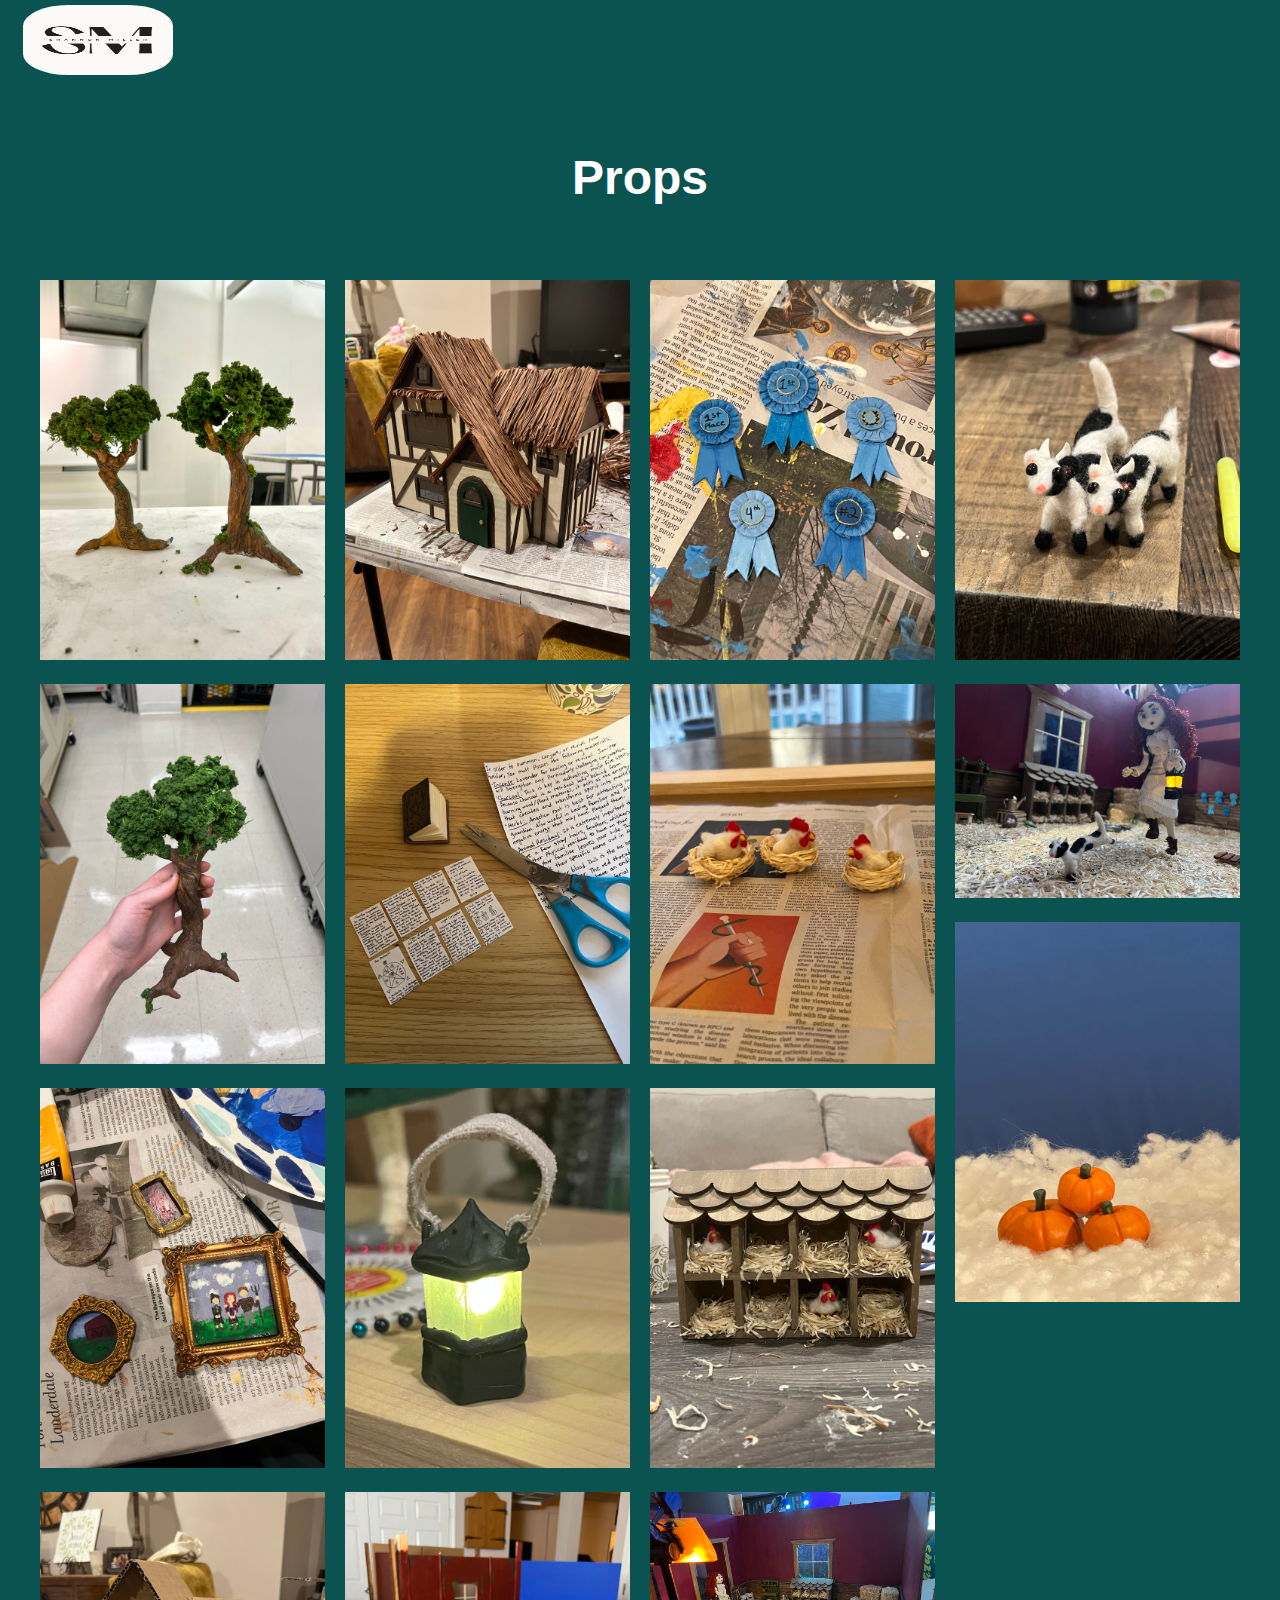
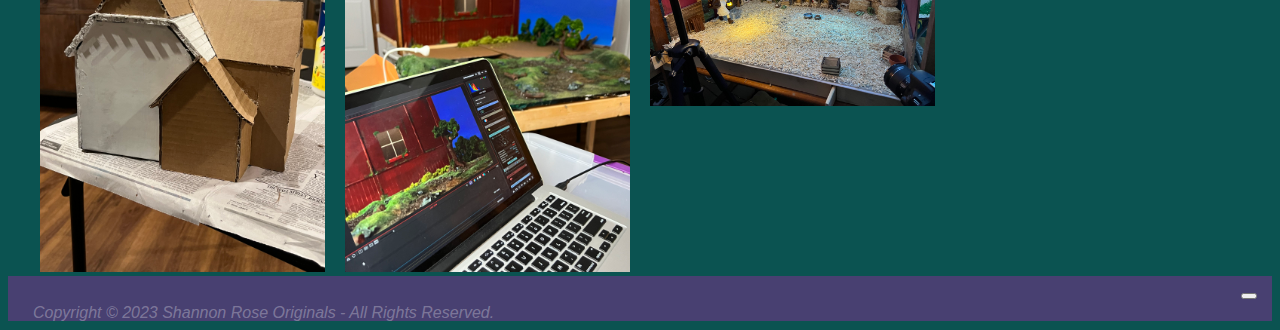
<file: propDesign.html>
<!doctype html>
<html lang="en">

<head>
  <!-- Required meta tags -->
  <meta charset="utf-8">
  <meta name="viewport" content="width=device-width, initial-scale=1, shrink-to-fit=no">

  <!-- Google Font -->
  <link href="https://fonts.googleapis.com/css?family=Nunito:200,300,400,700" rel="stylesheet">

  <!-- Bootstrap CSS -->
  <link rel="stylesheet" href="https://stackpath.bootstrapcdn.com/bootstrap/4.1.3/css/bootstrap.min.css"
    integrity="sha384-MCw98/SFnGE8fJT3GXwEOngsV7Zt27NXFoaoApmYm81iuXoPkFOJwJ8ERdknLPMO" crossorigin="anonymous">

  <!-- Custom CSS -->
  <link rel="stylesheet" href="https://cdnjs.cloudflare.com/ajax/libs/font-awesome/6.4.0/css/all.min.css"
    integrity="sha512-iecdLmaskl7CVkqkXNQ/ZH/XLlvWZOJyj7Yy7tcenmpD1ypASozpmT/E0iPtmFIB46ZmdtAc9eNBvH0H/ZpiBw=="
    crossorigin="anonymous" referrerpolicy="no-referrer" />
  <link href="css/puppets-base.css" rel="stylesheet" type="text/css" />
  <link href="css/puppets-columns.css" rel="stylesheet" type="text/css" />
  <link href="css/puppets-masonry.css" rel="stylesheet" />
  <link rel="stylesheet" href="css/app.css">
  <style>
    body {
      background-color: #0b5351;
      background-image: none;
    }
  </style>

  <!-- Title -->
  <title>Prop Design</title>
</head>

<body>
  <nav class="navbar navbar-fixed-top" id="mainNavbar">
    <div class="container-fluid">
      <div class="logo"><a href="index.html"><img src="imgs/SMW.png" id="brand-logo"></a></div>

      <ul class="links">
        <li><a href="stopMotion.html">Stop Motion</a></li>
        <li <i class="fa-sharp fa-solid fa-circle fa-2xs dots" style="color: #ffffff;"></i></li>
        <li><a href="liveAction.html">Live Action</a></li>
        <li <i class="fa-sharp fa-solid fa-circle fa-2xs dots" style="color: #f9fafa;"></i></li>
        <li><a href="productionDesign.html">Production Design</a></li>
        <li <i class="fa-sharp fa-solid fa-circle fa-2xs dots" style="color: #f9fafa;"></i></li>
        <li><a href="puppets.html">Puppets</a></li>
        <li <i class="fa-sharp fa-solid fa-circle fa-2xs dots" style="color: #f9fafa;"></i></li>
        <li><a href="propDesign.html">Props</a></li>
      </ul>
      <a href="contact.php" class="action_btn">Contact</a>
      <div class="toggle_btn">
        <i class="fa-solid fa-bars"></i>
      </div>

      <div class="dropdown_menu">
        <li><a href="stopMotion.html">Stop Motion</a></li>
        <li><a href="liveAction.html">Live Action</a></li>
        <li><a href="productionDesign.html">Production Design</a></li>
        <li><a href="puppets.html">Puppets</a></li>
        <li><a href="propDesign.html">Props</a></li>
        <li><a href="contact.php">Contact</a>
        </li>
      </div>
    </div>
  </nav>
  <h1>Props</h1>
  <div class="container-fluid mb-5">
    <div class="container puppet-div">
      <div class="mm-columns">
        <div class="mm-columns__item">
          <img class="mm-columns__img" src="imgs/Prop pics/IMG_2716.jpg" />
        </div>
        <div class="mm-columns__item">
          <img class="mm-columns__img" src="imgs/Prop pics/IMG_2976.jpg" />
        </div>
        <div class="mm-columns__item">
          <img class="mm-columns__img" src="imgs/Prop pics/IMG_4302.jpg" />
        </div>
        <div class="mm-columns__item">
          <img class="mm-columns__img" src="imgs/Prop pics/IMG_4403.jpg" />
        </div>
        <div class="mm-columns__item">
          <img class="mm-columns__img" src="imgs/Prop pics/IMG_4438.jpg" />
        </div>
        <div class="mm-columns__item">
          <img class="mm-columns__img" src="imgs/Prop pics/IMG_4577.jpg" />
        </div>
        <div class="mm-columns__item">
          <img class="mm-columns__img" src="imgs/Prop pics/IMG_4647.jpg" />
        </div>
        <div class="mm-columns__item">
          <img class="mm-columns__img" src="imgs/Prop pics/IMG_4688.jpg" />
        </div>
        <div class="mm-columns__item">
          <img class="mm-columns__img" src="imgs/Prop pics/IMG_4834.jpg" />
        </div>
        <div class="mm-columns__item">
          <img class="mm-columns__img" src="imgs/Prop pics/IMG_4838.jpg" />
        </div>
        <div class="mm-columns__item">
          <img class="mm-columns__img" src="imgs/Prop pics/IMG_4842.jpg" />
        </div>
        <div class="mm-columns__item">
          <img class="mm-columns__img" src="imgs/Prop pics/IMG_4956.jpg" />
        </div>
        <div class="mm-columns__item">
          <img class="mm-columns__img" src="imgs/Prop pics/IMG_5051.jpg" />
        </div>
        <div class="mm-columns__item">
          <img class="mm-columns__img" src="imgs/Prop pics/IMG_5255.jpg" />
        </div>
        <div class="mm-columns__item">
          <img class="mm-columns__img" src="imgs/Prop pics/IMG_7544.jpg" />
        </div>
      </div>
    </div>
  </div>

  <!-- Optional JavaScript -->
  <!-- jQuery first, then Popper.js, then Bootstrap JS -->
  <script src="https://code.jquery.com/jquery-3.3.1.slim.min.js"
    integrity="sha384-q8i/X+965DzO0rT7abK41JStQIAqVgRVzpbzo5smXKp4YfRvH+8abtTE1Pi6jizo"
    crossorigin="anonymous"></script>
  <script src="https://cdnjs.cloudflare.com/ajax/libs/popper.js/1.14.3/umd/popper.min.js"
    integrity="sha384-ZMP7rVo3mIykV+2+9J3UJ46jBk0WLaUAdn689aCwoqbBJiSnjAK/l8WvCWPIPm49"
    crossorigin="anonymous"></script>
  <script src="https://stackpath.bootstrapcdn.com/bootstrap/4.1.3/js/bootstrap.min.js"
    integrity="sha384-ChfqqxuZUCnJSK3+MXmPNIyE6ZbWh2IMqE241rYiqJxyMiZ6OW/JmZQ5stwEULTy"
    crossorigin="anonymous"></script>
  <script>
    const toggleBtn = document.querySelector('.toggle_btn');
    const toggleBtnIcon = document.querySelector('.toggle_btn i');
    const dropDownMenu = document.querySelector('.dropdown_menu');
    toggleBtn.onclick = function () {
      dropDownMenu.classList.toggle('open');
      const isOpen = dropDownMenu.classList.contains('open');
      toggleBtnIcon.classList = isOpen
        ? 'fa-solid fa-xmark'
        : 'fa-solid fa-bars'
    }
  </script>
  <script>
    $(function () {
      $(document).scroll(function () {
        var $nav = $("#mainNavbar");
        $nav.toggleClass("scrolled", $(this).scrollTop() > $nav.height());
      });
    });
  </script>
</body>

<div class="container-fluid footer">
  <p>Copyright © 2023 Shannon Rose Originals - All Rights Reserved.</p>
  <span id="arrow">
    <button class="fa-sharp fa-solid fa-arrow-up-long fa-lg arrow btn bg-transparent arrowSet"
      onclick="window.scrollTo(0, 0)">
    </button>
  </span>
</div>

</html>
</file>
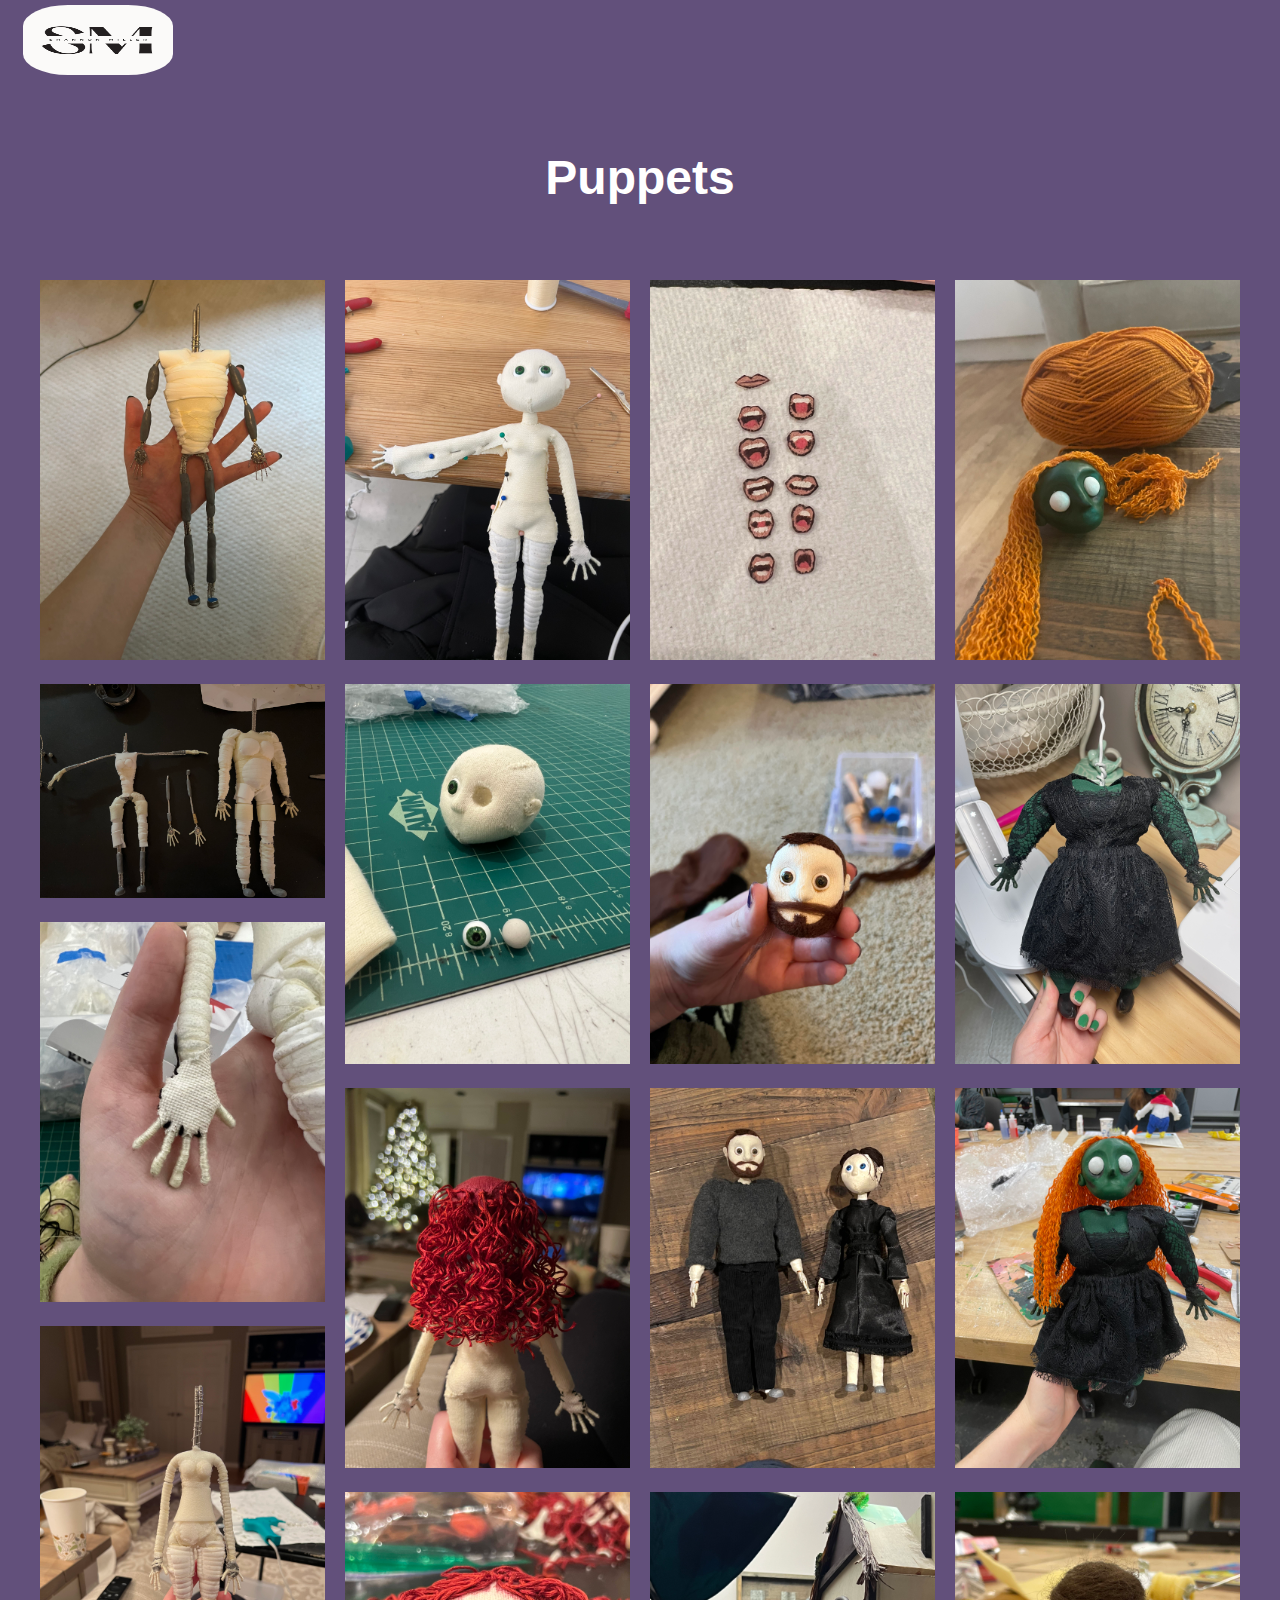
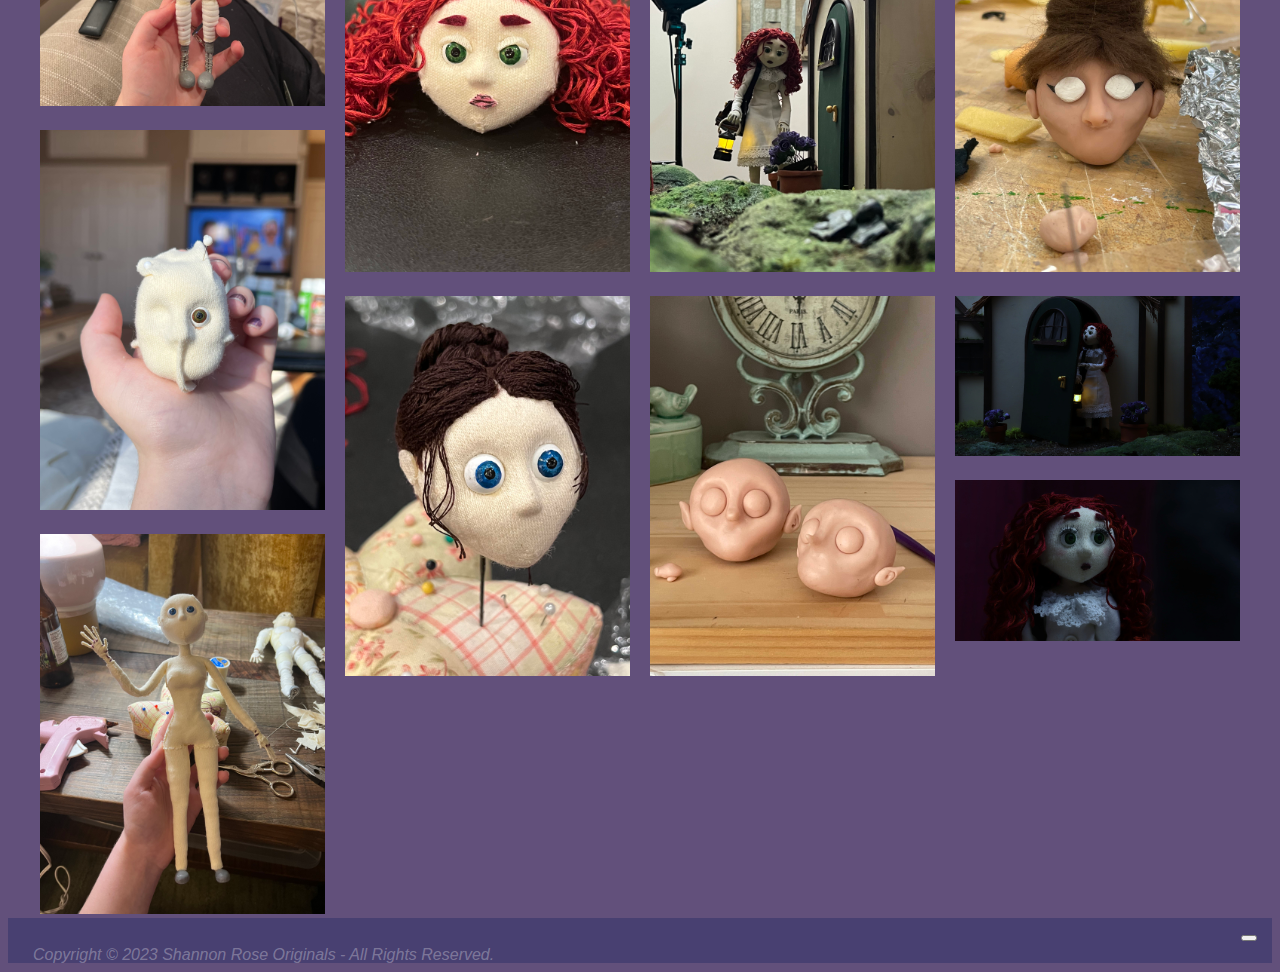
<file: puppets.html>
<!DOCTYPE html>
<html lang="en">

<head>
  <meta charset="UTF-8" />
  <meta name="viewport" content="width=device-width, initial-scale=1, shrink-to-fit=no">

  <!-- Google Font -->
  <link href="https://fonts.googleapis.com/css?family=Nunito:200,300,400,700" rel="stylesheet">

  <!-- Bootstrap CSS -->
  <link rel="stylesheet" href="https://stackpath.bootstrapcdn.com/bootstrap/4.1.3/css/bootstrap.min.css"
    integrity="sha384-MCw98/SFnGE8fJT3GXwEOngsV7Zt27NXFoaoApmYm81iuXoPkFOJwJ8ERdknLPMO" crossorigin="anonymous">
  <!-- JavaScript -->
  <link rel="stylesheet" href="https://stackpath.bootstrapcdn.com/bootstrap/4.1.3/css/bootstrap.min.css"
    integrity="sha384-MCw98/SFnGE8fJT3GXwEOngsV7Zt27NXFoaoApmYm81iuXoPkFOJwJ8ERdknLPMO" crossorigin="anonymous">

  <!-- Custom CSS -->
  <link rel="stylesheet" href="https://cdnjs.cloudflare.com/ajax/libs/font-awesome/6.4.0/css/all.min.css"
    integrity="sha512-iecdLmaskl7CVkqkXNQ/ZH/XLlvWZOJyj7Yy7tcenmpD1ypASozpmT/E0iPtmFIB46ZmdtAc9eNBvH0H/ZpiBw=="
    crossorigin="anonymous" referrerpolicy="no-referrer" />
  <link rel="stylesheet" href="css/app.css">
  <title>Puppets</title>
  <link href="css/puppets-base.css" rel="stylesheet" type="text/css" />
  <link href="css/puppets-columns.css" rel="stylesheet" type="text/css" />
  <link href="css/puppets-masonry.css" rel="stylesheet" />

  <style>
    body {
      background-color: #62507b;
      background-image: none;
    }
  </style>
</head>

<body>
  <nav class="navbar navbar-fixed-top" id="mainNavbar">
    <div class="container-fluid">
      <div class="logo"><a href="index.html"><img src="imgs/SMW.png" id="brand-logo"></a></div>

      <ul class="links">
        <li><a href="stopMotion.html">Stop Motion</a></li>
        <li <i class="fa-sharp fa-solid fa-circle fa-2xs dots" style="color: #ffffff;"></i></li>
        <li><a href="liveAction.html">Live Action</a></li>
        <li <i class="fa-sharp fa-solid fa-circle fa-2xs dots" style="color: #f9fafa;"></i></li>
        <li><a href="productionDesign.html">Production Design</a></li>
        <li <i class="fa-sharp fa-solid fa-circle fa-2xs dots" style="color: #f9fafa;"></i></li>
        <li><a href="puppets.html">Puppets</a></li>
        <li <i class="fa-sharp fa-solid fa-circle fa-2xs dots" style="color: #f9fafa;"></i></li>
        <li><a href="propDesign.html">Props</a></li>
      </ul>
      <a href="contact.php" class="action_btn">Contact</a>
      <div class="toggle_btn">
        <i class="fa-solid fa-bars"></i>
      </div>

      <div class="dropdown_menu">
        <li><a href="stopMotion.html">Stop Motion</a></li>
        <li><a href="liveAction.html">Live Action</a></li>
        <li><a href="productionDesign.html">Production Design</a></li>
        <li><a href="puppets.html">Puppets</a></li>
        <li><a href="propDesign.html">Props</a></li>
        <li><a href="contact.php">Contact</a></li>
      </div>
    </div>
  </nav>
  <h1>Puppets</h1>

  <div class="container puppet-div">
    <div class="mm-columns">
      <div class="mm-columns__item">
        <img class="mm-columns__img" src="imgs/Character pics/IMG_1314.jpg" />
      </div>
      <div class="mm-columns__item">
        <img class="mm-columns__img" src="imgs/Character pics/IMG_1998.jpg" />
      </div>
      <div class="mm-columns__item">
        <img class="mm-columns__img" src="imgs/Character pics/IMG_2575.jpg" />
      </div>
      <div class="mm-columns__item">
        <img class="mm-columns__img" src="imgs/Character pics/IMG_2101.jpg" />
      </div>
      <div class="mm-columns__item">
        <img class="mm-columns__img" src="imgs/Character pics/IMG_2704.jpg" />
      </div>
      <div class="mm-columns__item">
        <img class="mm-columns__img" src="imgs/Character pics/IMG_2965.jpg" />
      </div>
      <div class="mm-columns__item">
        <img class="mm-columns__img" src="imgs/Character pics/IMG_2978.jpg" />
      </div>
      <div class="mm-columns__item">
        <img class="mm-columns__img" src="imgs/Character pics/IMG_2985.jpg" />
      </div>
      <div class="mm-columns__item">
        <img class="mm-columns__img" src="imgs/Character pics/IMG_3045.jpg" />
      </div>
      <div class="mm-columns__item">
        <img class="mm-columns__img" src="imgs/Character pics/IMG_3447.jpg" />
      </div>
      <div class="mm-columns__item">
        <img class="mm-columns__img" src="imgs/Character pics/IMG_3662.jpg" />
      </div>
      <div class="mm-columns__item">
        <img class="mm-columns__img" src="imgs/Character pics/IMG_3674.jpg" />
      </div>
      <div class="mm-columns__item">
        <img class="mm-columns__img" src="imgs/Character pics/IMG_4401.jpg" />
      </div>
      <div class="mm-columns__item">
        <img class="mm-columns__img" src="imgs/Character pics/IMG_4660.jpg" />
      </div>
      <div class="mm-columns__item">
        <img class="mm-columns__img" src="imgs/Character pics/IMG_4761.jpg" />
      </div>
      <div class="mm-columns__item">
        <img class="mm-columns__img" src="imgs/Character pics/IMG_5412.jpg" />
      </div>
      <div class="mm-columns__item">
        <img class="mm-columns__img" src="imgs/Character pics/IMG_6366.jpg" />
      </div>
      <div class="mm-columns__item">
        <img class="mm-columns__img" src="imgs/Character pics/IMG_6439.jpg" />
      </div>
      <div class="mm-columns__item">
        <img class="mm-columns__img" src="imgs/Character pics/IMG_6464.jpg" />
      </div>
      <div class="mm-columns__item">
        <img class="mm-columns__img" src="imgs/Character pics/IMG_7609.jpg" />
      </div>
      <div class="mm-columns__item">
        <img class="mm-columns__img" src="imgs/Character pics/Mai door_1.7.2.jpg" />
      </div>
      <div class="mm-columns__item">
        <img class="mm-columns__img" src="imgs/Character pics/Mai guilty face_1.41.1.jpg" />
      </div>
    </div>
  </div>

  <!-- Optional JavaScript -->
  <!-- jQuery first, then Popper.js, then Bootstrap JS -->
  <script src="https://code.jquery.com/jquery-3.3.1.slim.min.js"
    integrity="sha384-q8i/X+965DzO0rT7abK41JStQIAqVgRVzpbzo5smXKp4YfRvH+8abtTE1Pi6jizo"
    crossorigin="anonymous"></script>
  <script src="https://cdnjs.cloudflare.com/ajax/libs/popper.js/1.14.3/umd/popper.min.js"
    integrity="sha384-ZMP7rVo3mIykV+2+9J3UJ46jBk0WLaUAdn689aCwoqbBJiSnjAK/l8WvCWPIPm49"
    crossorigin="anonymous"></script>
  <script src="https://stackpath.bootstrapcdn.com/bootstrap/4.1.3/js/bootstrap.min.js"
    integrity="sha384-ChfqqxuZUCnJSK3+MXmPNIyE6ZbWh2IMqE241rYiqJxyMiZ6OW/JmZQ5stwEULTy"
    crossorigin="anonymous"></script>

  <script>
    const toggleBtn = document.querySelector('.toggle_btn');
    const toggleBtnIcon = document.querySelector('.toggle_btn i');
    const dropDownMenu = document.querySelector('.dropdown_menu');
    toggleBtn.onclick = function () {
      dropDownMenu.classList.toggle('open');
      const isOpen = dropDownMenu.classList.contains('open');
      toggleBtnIcon.classList = isOpen
        ? 'fa-solid fa-xmark'
        : 'fa-solid fa-bars'
    }
  </script>

  <script>
    $(function () {
      $(document).scroll(function () {
        var $nav = $("#mainNavbar");
        $nav.toggleClass("scrolled", $(this).scrollTop() > $nav.height());
      });
    });
  </script>

  <script>
    // let scrollpos = window.scrollY
    // const arrow = document.querySelector("#arrow");

    // const add_class_on_scroll = () => arrow.classList.add("arrowShow");
    const remove_class_on_scroll = () => arrow.classList.remove("arrowhide")

    window.addEventListener('scroll', function () {
      // const add_class_on_scroll = () => arrow.classList.add("arrowHide");
      // const remove_class_on_scroll = () => arrow.classList.remove("arrowHide")
      let scrollpos = window.scrollY;
      const arrow = document.querySelector("#arrow");

      if (scrollpos > 1504) { remove_class_on_scroll() }
      //   else { add_class_on_scroll() }

      console.log(scrollpos)
      console.log(arrow.classList)
    })
  </script>
  <script>
    function scroll() {
      window.scrollTo(0, 0);
    }

  </script>

  <div class="container-fluid footer">
    <p>Copyright © 2023 Shannon Rose Originals - All Rights Reserved.</p>
    <span id="arrow">
      <button class="fa-sharp fa-solid fa-arrow-up-long fa-lg arrow btn bg-transparent arrowSet"
        onclick="window.scrollTo(0, 0)">
      </button>
    </span>
  </div>
</body>

</html>
</file>
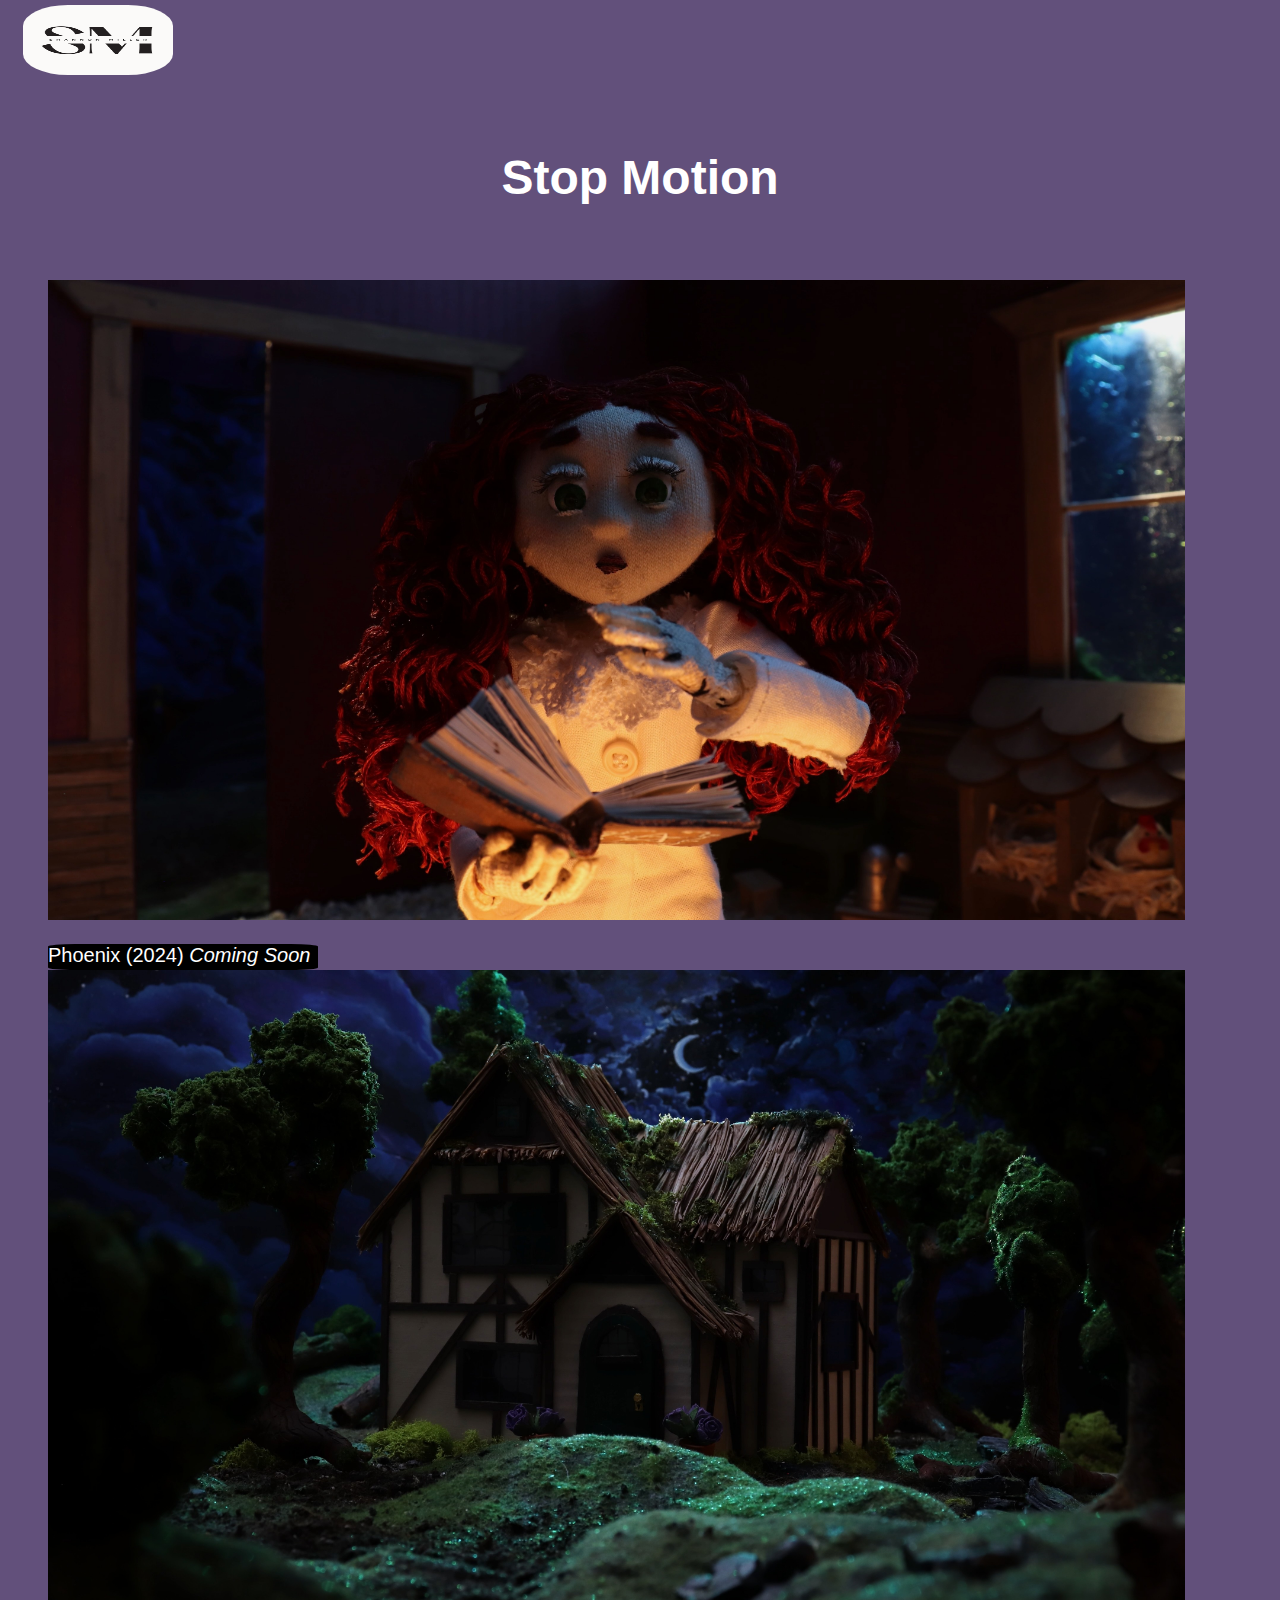
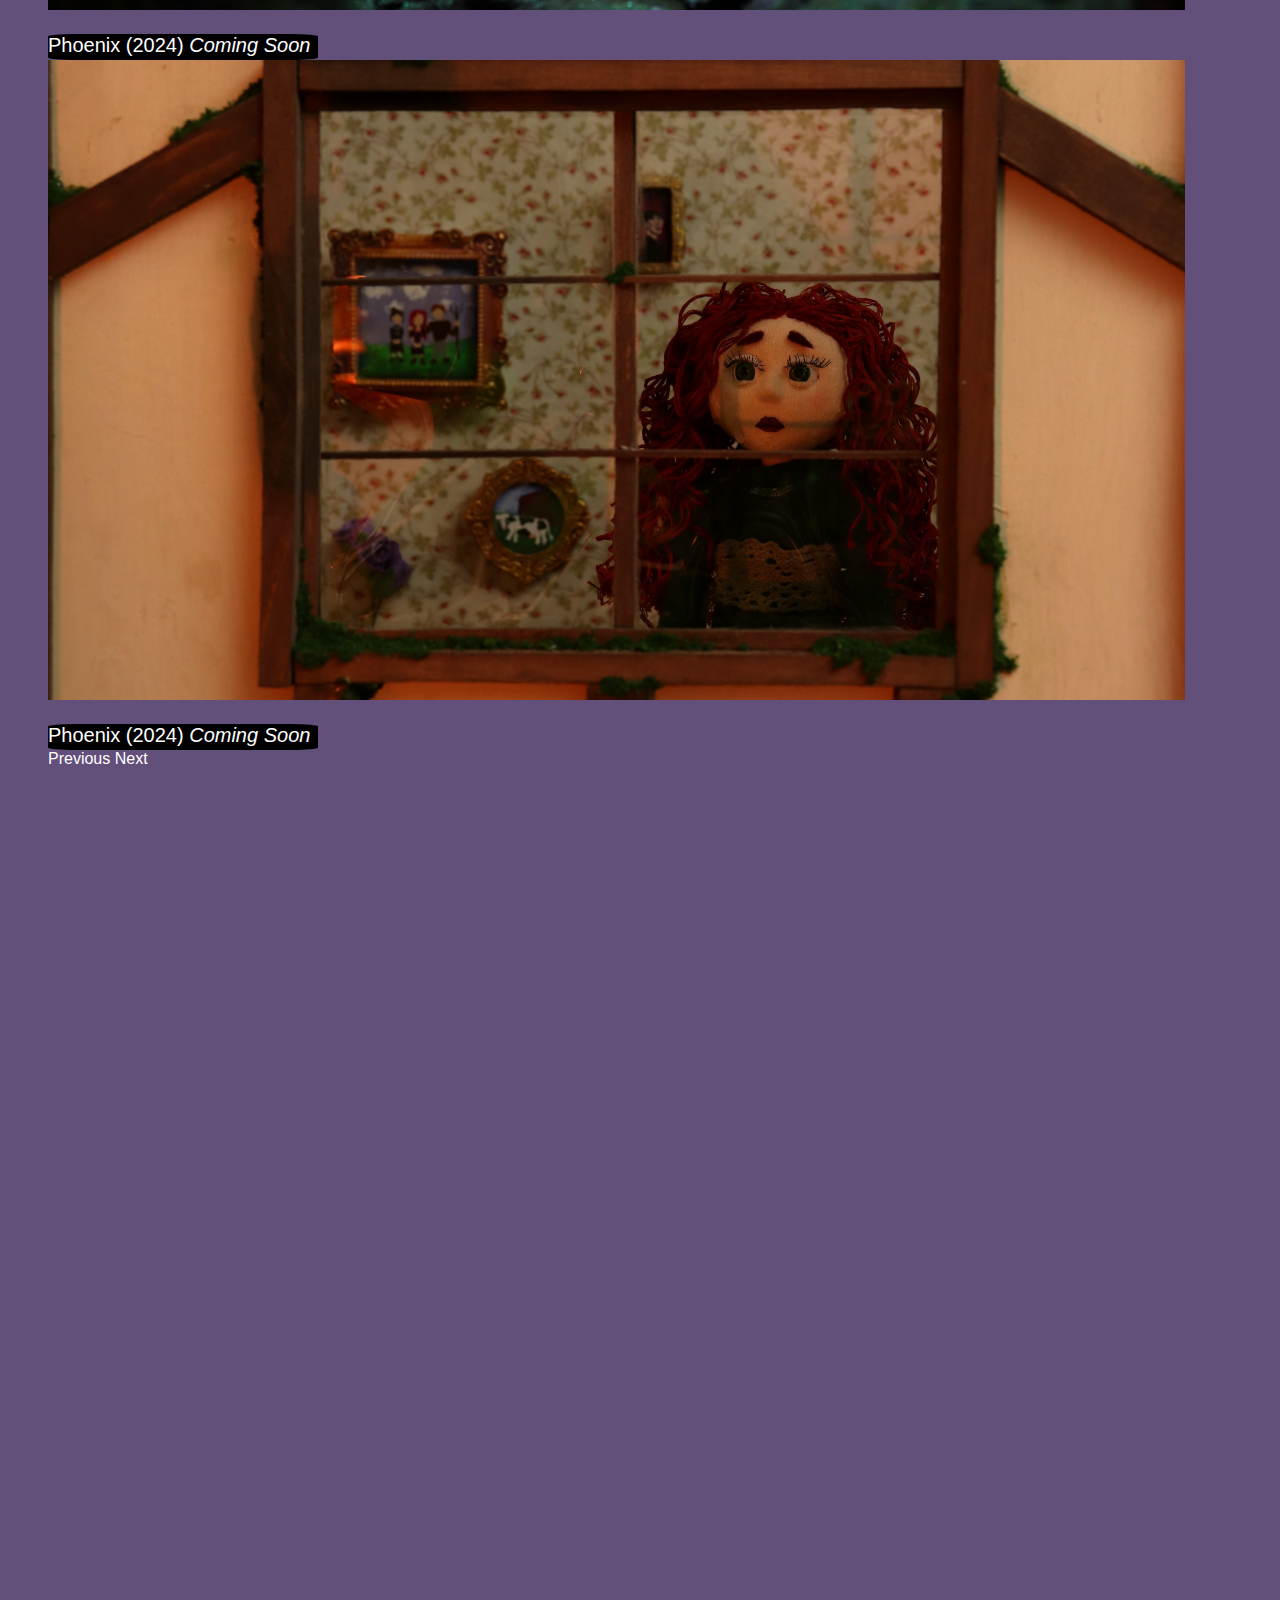
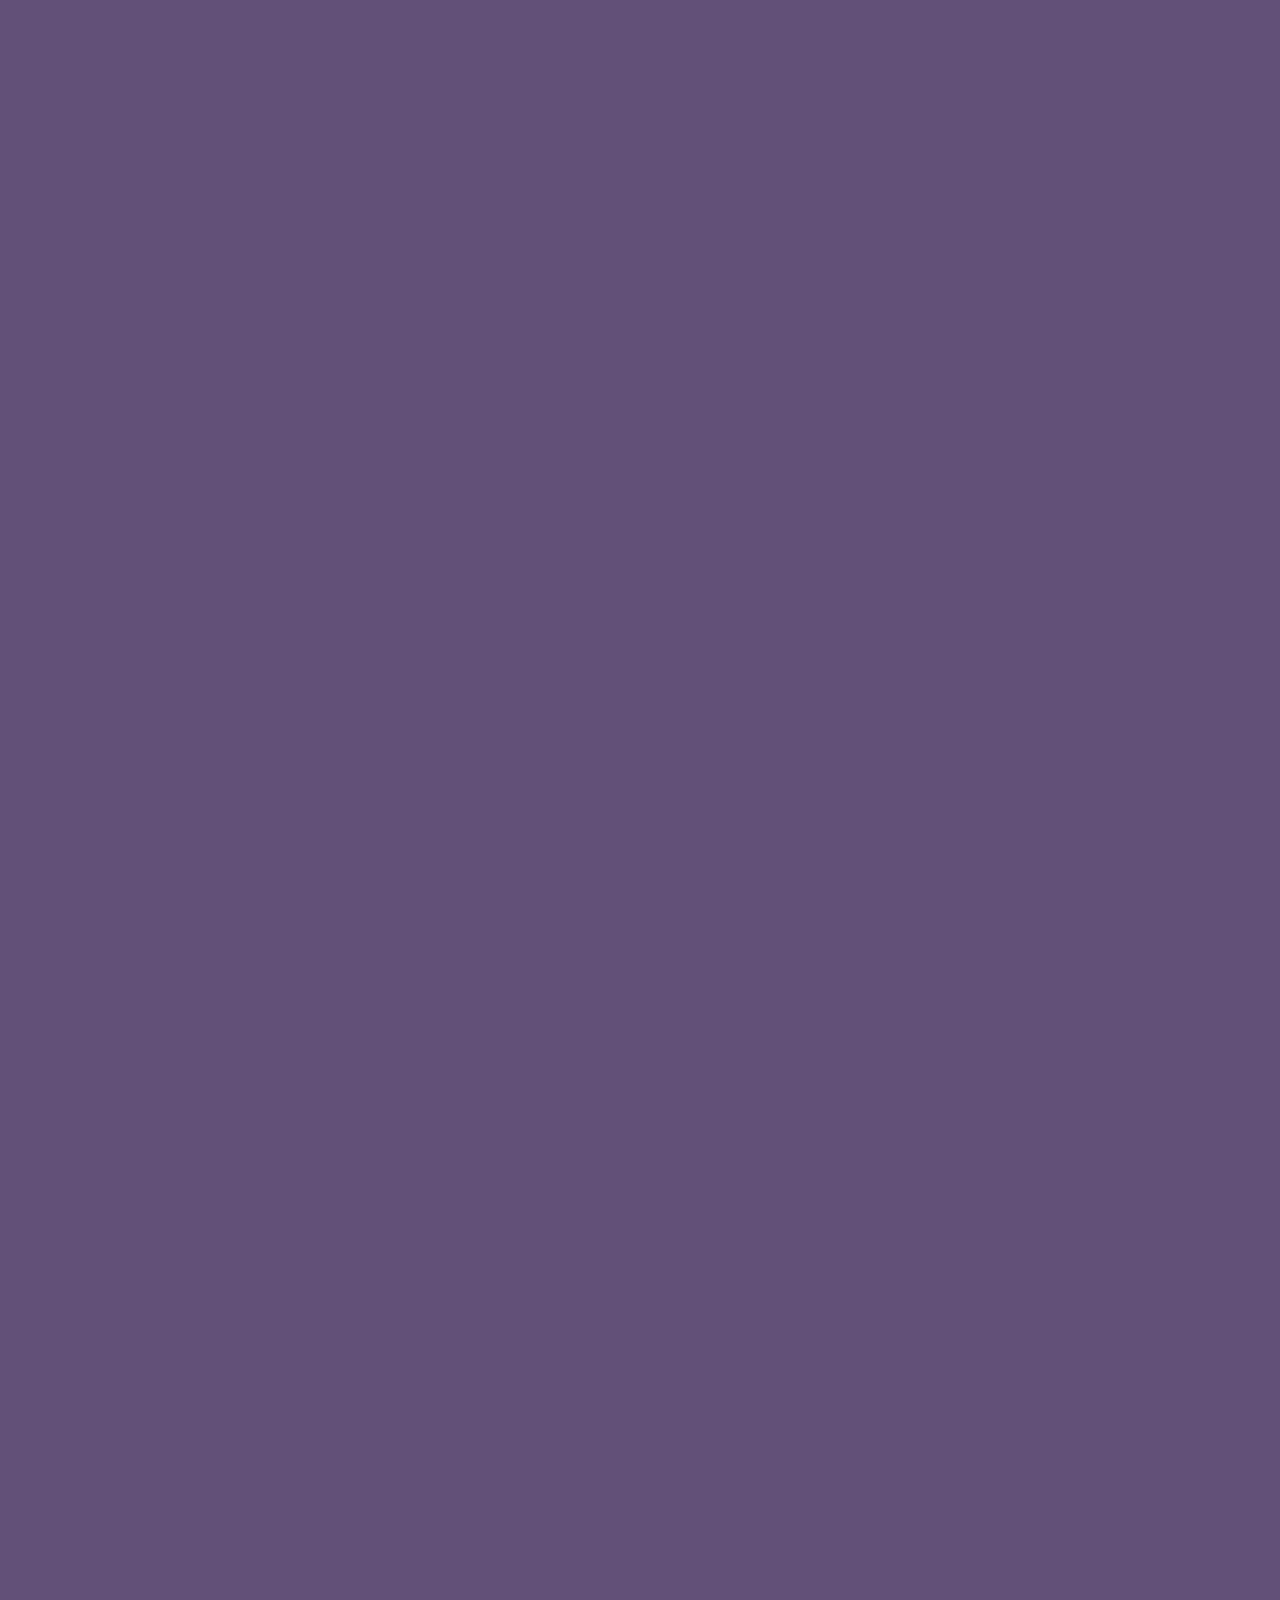
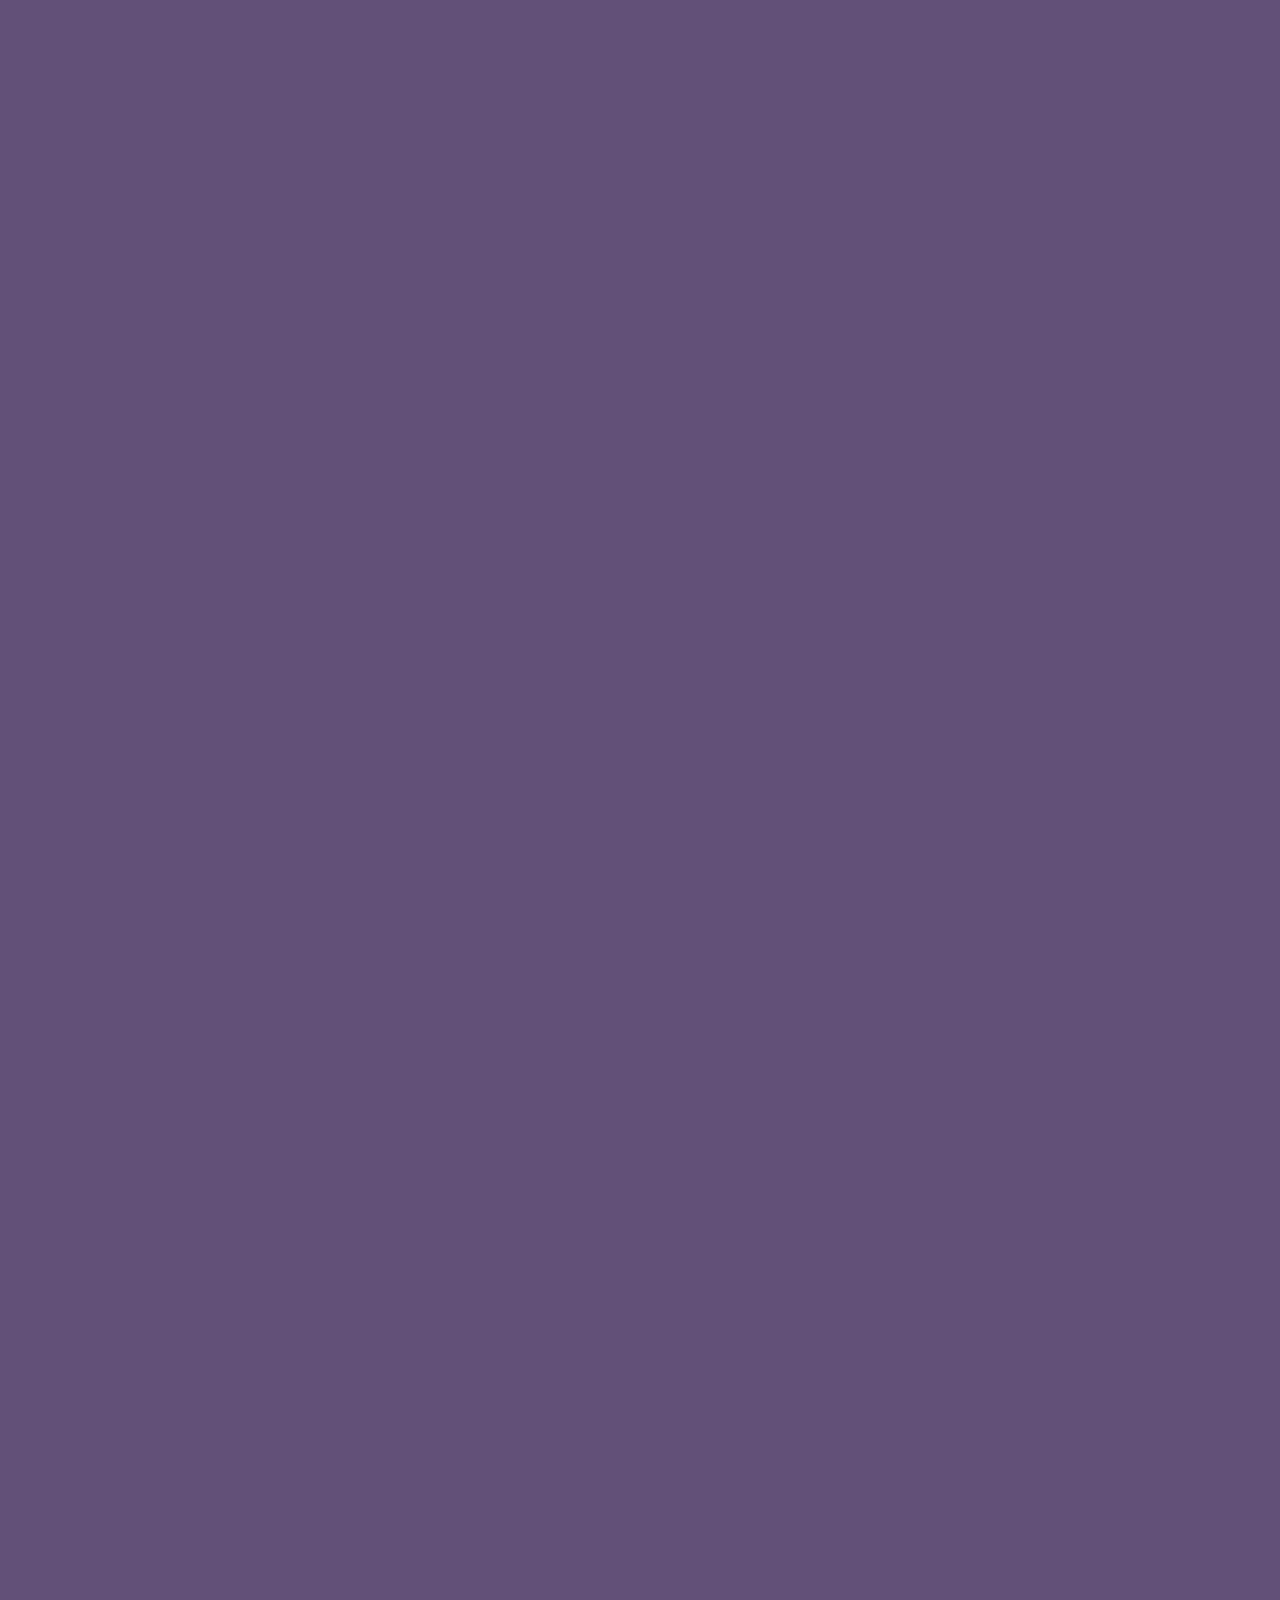
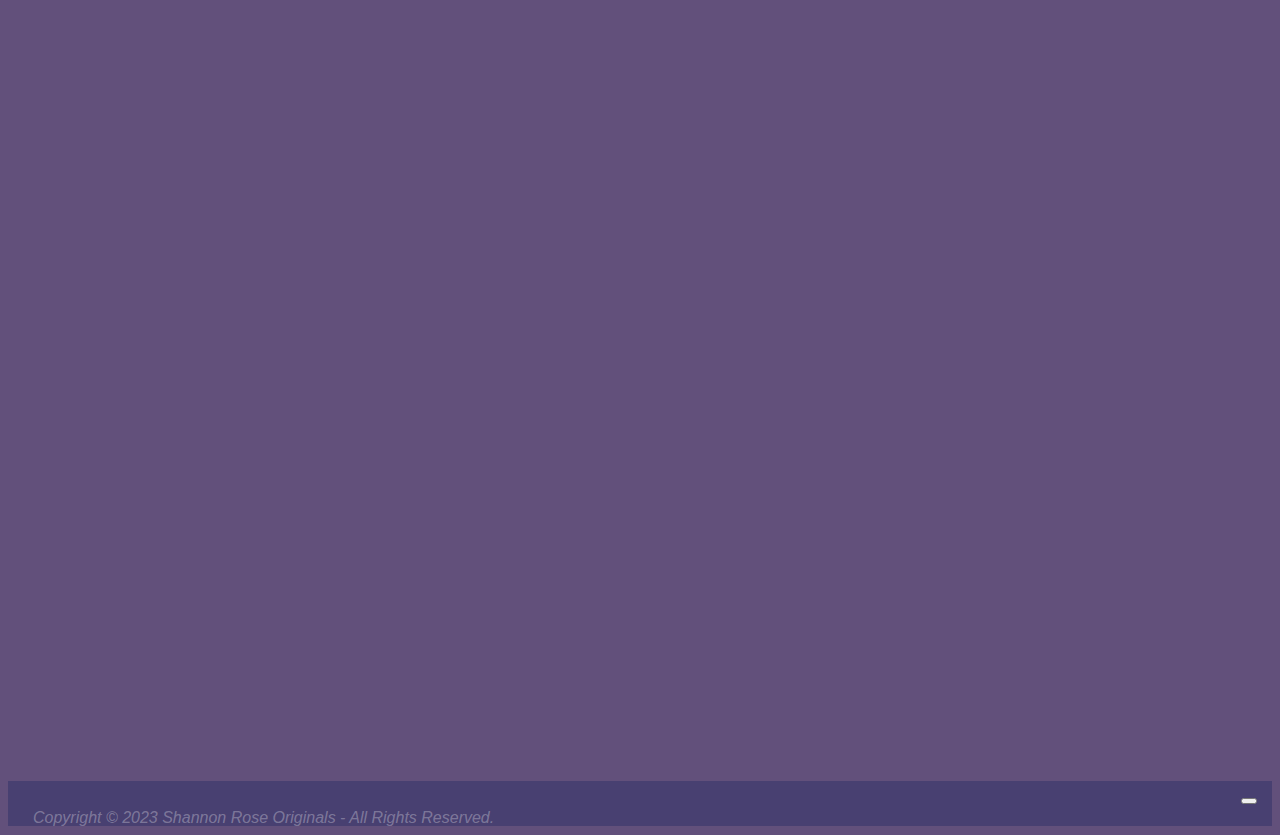
<file: stopMotion.html>
<!doctype html>
<html lang="en">

<head>
    <!-- Required meta tags -->
    <meta charset="utf-8">
    <meta name="viewport" content="width=device-width, initial-scale=1, shrink-to-fit=no">

    <!-- Google Font -->
    <link href="https://fonts.googleapis.com/css?family=Nunito:200,300,400,700" rel="stylesheet">

    <!-- Bootstrap CSS -->
    <link rel="stylesheet" href="https://stackpath.bootstrapcdn.com/bootstrap/4.1.3/css/bootstrap.min.css"
        integrity="sha384-MCw98/SFnGE8fJT3GXwEOngsV7Zt27NXFoaoApmYm81iuXoPkFOJwJ8ERdknLPMO" crossorigin="anonymous">
    <!-- JavaScript -->
    <link rel="stylesheet" href="https://stackpath.bootstrapcdn.com/bootstrap/4.1.3/css/bootstrap.min.css"
        integrity="sha384-MCw98/SFnGE8fJT3GXwEOngsV7Zt27NXFoaoApmYm81iuXoPkFOJwJ8ERdknLPMO" crossorigin="anonymous">

    <!-- Custom CSS -->
    <link rel="stylesheet" href="https://cdnjs.cloudflare.com/ajax/libs/font-awesome/6.4.0/css/all.min.css"
        integrity="sha512-iecdLmaskl7CVkqkXNQ/ZH/XLlvWZOJyj7Yy7tcenmpD1ypASozpmT/E0iPtmFIB46ZmdtAc9eNBvH0H/ZpiBw=="
        crossorigin="anonymous" referrerpolicy="no-referrer" />
    <link rel="stylesheet" href="css/app.css">
    <style>
        body {
            background-color: #62507b;
            background-image: none;
        }

        .column-multi {
            float: left;
            width: 50%;
            padding: 10px;
            display: flex;
            flex-direction: column;
            justify-content: center;
            align-items: center;
            text-align: center;
            height: 0;
            padding-top: 1.8px;
            padding-bottom: 150px;
            margin-top: 150px;
        }

        .img-responsive {
            display: block;
            width: 75%;
            margin-left: auto;
            margin-right: auto;
        }

        .image-container {
            padding-left: 200px;
        }

        .phoText {
            padding-right: 220px;
        }

        .phoenixComingSoon {
            text-align: left;
            color: white;
        }

        .vp-center {
            align-items: top;
        }
    </style>
    <!-- Title -->
    <title>Stop Motion</title>
</head>

<body>
    <nav class="navbar navbar-fixed-top" id="mainNavbar">
        <div class="container-fluid">
            <div class="logo"><a href="index.html"><img src="imgs/SMW.png" id="brand-logo"></a></div>
            <ul class="links">
                <li><a href="stopMotion.html">Stop Motion</a></li>
                <li <i class="fa-sharp fa-solid fa-circle fa-2xs dots" style="color: #ffffff;"></i></li>
                <li><a href="liveAction.html">Live Action</a></li>
                <li <i class="fa-sharp fa-solid fa-circle fa-2xs dots" style="color: #f9fafa;"></i></li>
                <li><a href="productionDesign.html">Production Design</a></li>
                <li <i class="fa-sharp fa-solid fa-circle fa-2xs dots" style="color: #f9fafa;"></i></li>
                <li><a href="puppets.html">Puppets</a></li>
                <li <i class="fa-sharp fa-solid fa-circle fa-2xs dots" style="color: #f9fafa;"></i></li>
                <li><a href="propDesign.html">Props</a></li>
            </ul>
            <a href="contact.php" class="action_btn">Contact</a>
            <div class="toggle_btn">
                <i class="fa-solid fa-bars"></i>
            </div>

            <div class="dropdown_menu">
                <li><a href="stopMotion.html">Stop Motion</a></li>
                <li><a href="liveAction.html">Live Action</a></li>
                <li><a href="productionDesign.html">Production Design</a></li>
                <li><a href="puppets.html">Puppets</a></li>
                <li><a href="propDesign.html">Props</a></li>
                <li><a href="contact.php">Contact</a></li>
            </div>
        </div>
    </nav>




    <h1>Stop Motion</h1>

    <div class='container-fluid centered'>
        <div class="row">
            <div class="col-lg-12 col-xl-6">
                <div id="carouselPhoenix" class="carousel slide" data-interval="false" data-ride="carousel">
                    <ol class="carousel-indicators">
                        <li data-target="#carouselPhoenix" data-slide-to="0" class="active"></li>
                        <li data-target="#carouselPhoenix" data-slide-to="1"></li>
                        <li data-target="#carouselPhoenix" data-slide-to="2"></li>
                    </ol>
                    <div class="carousel-inner">
                        <div class="carousel-item active carouselImg">
                            <img class="d-block w-100" src="imgs/stop motion pic/stopmotionCropped/Mai book_1.20.1.jpg"
                                alt="Before">
                            <div class="carousel-caption text-left moveCaptionPhoenix">
                                <p class="moveCaptionPhoenixP">Phoenix (2024) <i>Coming Soon</i></p>
                            </div>
                        </div>
                        <div class="carousel-item carouselImg">
                            <img class="d-block w-100" src="imgs/stop motion pic/stopmotionCropped/house_1.7.1.jpg"
                                alt="After">
                            <div class="carousel-caption text-left moveCaptionPhoenix">
                                <p class="moveCaptionPhoenixP">Phoenix (2024) <i>Coming Soon</i></p>
                            </div>
                        </div>
                        <div class="carousel-item carouselImg">
                            <img class="d-block w-100"
                                src="imgs/stop motion pic/stopmotionCropped/Mai wwindow_1.5.1.jpg" alt="After">
                            <div class="carousel-caption text-left moveCaptionPhoenix">
                                <p class="moveCaptionPhoenixP">Phoenix (2024) <i>Coming Soon</i></p>
                            </div>
                        </div>
                    </div>
                    <a class="carousel-control-prev" href="#carouselPhoenix" role="button" data-slide="prev">
                        <span class="carousel-control-prev-icon" aria-hidden="true"></span>
                        <span class="sr-only">Previous</span>
                    </a>
                    <a class="carousel-control-next" href="#carouselPhoenix" role="button" data-slide="next">
                        <span class="carousel-control-next-icon" aria-hidden="true"></span>
                        <span class="sr-only">Next</span>
                    </a>
                </div>
            </div>

            <div class="col-lg-12 col-xl-6">
                <div class="vimeoVideosRFD" style="padding:56.25% 0 0 0;position:relative;"><iframe
                        src="https://player.vimeo.com/video/812264225?badge=0&amp;autopause=0&amp;player_id=0&amp;app_id=58479"
                        frameborder="0" allow="autoplay; fullscreen; picture-in-picture" allowfullscreen
                        style="position:absolute;top:0;left:0;width:100%;height:100%;"
                        title="Recipe For Disaster (student stop motion film)"></iframe></div>
                <script src="https://player.vimeo.com/api/player.js"></script>
            </div>


            <div class="col-lg-12 col-xl-6">
                <div class="vimeoVideos" style="padding:66.67% 0 0 0;position:relative;"><iframe
                        src="https://player.vimeo.com/video/812665283?badge=0&amp;autopause=0&amp;player_id=0&amp;app_id=58479"
                        frameborder="0" allow="autoplay; fullscreen; picture-in-picture" allowfullscreen
                        style="position:absolute;top:0;left:0;width:100%;height:100%;"
                        title="Behind the Tree Final Final"></iframe></div>
                <script src="https://player.vimeo.com/api/player.js"></script>
            </div>

            <div class="col-lg-12 col-xl-6">
                <div class="vimeoVideos" style="padding:66.67% 0 0 0;position:relative;"><iframe
                        src="https://player.vimeo.com/video/812666624?badge=0&autopause=0&player_id=0&app_id=58479/embed"
                        allow="autoplay; fullscreen; picture-in-picture" allowfullscreen frameborder="0"
                        style="position:absolute;top:0;left:0;width:100%;height:100%;"></iframe></div>
            </div>

            <div class="col-lg-12 col-xl-6">
                <div class="vimeoVideos" style="padding:56.25% 0 0 0;position:relative;"><iframe
                        src="https://player.vimeo.com/video/812264130?badge=0&amp;autopause=0&amp;player_id=0&amp;app_id=58479"
                        frameborder="0" allow="autoplay; fullscreen; picture-in-picture" allowfullscreen
                        style="position:absolute;top:0;left:0;width:100%;height:100%;"
                        title="Rose and Tulip (student short film, stop motion)"></iframe></div>
                <script src="https://player.vimeo.com/api/player.js"></script>
            </div>
            <div class="col-lg-12 col-xl-6">
                <div class="vimeoVideos" style="padding:56.25% 0 0 0;position:relative;"><iframe
                        src="https://player.vimeo.com/video/812667122?badge=0&autopause=0&player_id=0&app_id=58479/embed"
                        allow="autoplay; fullscreen; picture-in-picture" allowfullscreen frameborder="0"
                        style="position:absolute;top:0;left:0;width:100%;height:100%;"></iframe></div>
            </div>
            <div class="col-lg-12 col-xl-6">
                <div class="vimeoVideos" style="padding:56.25% 0 0 0;position:relative;"><iframe
                        src="https://player.vimeo.com/video/812666159?badge=0&amp;autopause=0&amp;player_id=0&amp;app_id=58479"
                        frameborder="0" allow="autoplay; fullscreen; picture-in-picture" allowfullscreen
                        style="position:absolute;top:0;left:0;width:100%;height:100%;"
                        title="Final final (w background)"></iframe>
                </div>
                <script src="https://player.vimeo.com/api/player.js"></script>
            </div>
            <div class="col-lg-12 col-xl-6">
                <div class="vimeoVideos" style="padding:56.25% 0 0 0;position:relative;"><iframe
                        src="https://player.vimeo.com/video/812666113?badge=0&amp;autopause=0&amp;player_id=0&amp;app_id=58479"
                        frameborder="0" allow="autoplay; fullscreen; picture-in-picture" allowfullscreen
                        style="position:absolute;top:0;left:0;width:100%;height:100%;"
                        title="Anna Karina mouth sync"></iframe>
                </div>
                <script src="https://player.vimeo.com/api/player.js"></script>
            </div>
            <div class="col-lg-12 col-xl-6">
                <div class="vimeoVideos" style="padding:56.25% 0 0 0;position:relative;"><iframe
                        src="https://player.vimeo.com/video/812666170?badge=0&amp;autopause=0&amp;player_id=0&amp;app_id=58479"
                        frameborder="0" allow="autoplay; fullscreen; picture-in-picture" allowfullscreen
                        style="position:absolute;top:0;left:0;width:100%;height:100%;"
                        title="Witch mouth sync"></iframe>
                </div>
                <script src="https://player.vimeo.com/api/player.js"></script>
            </div>
        </div>
    </div>

    <!-- Optional JavaScript -->
    <!-- jQuery first, then Popper.js, then Bootstrap JS -->



    <script src="https://code.jquery.com/jquery-3.3.1.slim.min.js"
        integrity="sha384-q8i/X+965DzO0rT7abK41JStQIAqVgRVzpbzo5smXKp4YfRvH+8abtTE1Pi6jizo"
        crossorigin="anonymous"></script>
    <script src="https://cdnjs.cloudflare.com/ajax/libs/popper.js/1.14.3/umd/popper.min.js"
        integrity="sha384-ZMP7rVo3mIykV+2+9J3UJ46jBk0WLaUAdn689aCwoqbBJiSnjAK/l8WvCWPIPm49"
        crossorigin="anonymous"></script>
    <script src="https://stackpath.bootstrapcdn.com/bootstrap/4.1.3/js/bootstrap.min.js"
        integrity="sha384-ChfqqxuZUCnJSK3+MXmPNIyE6ZbWh2IMqE241rYiqJxyMiZ6OW/JmZQ5stwEULTy"
        crossorigin="anonymous"></script>

    <script>
        const toggleBtn = document.querySelector('.toggle_btn');
        const toggleBtnIcon = document.querySelector('.toggle_btn i');
        const dropDownMenu = document.querySelector('.dropdown_menu');
        toggleBtn.onclick = function () {
            dropDownMenu.classList.toggle('open');
            const isOpen = dropDownMenu.classList.contains('open');
            toggleBtnIcon.classList = isOpen
                ? 'fa-solid fa-xmark'
                : 'fa-solid fa-bars'
        }
    </script>

    <script>
        // Rotate images through a click
        const rotateColumn = document.getElementById('rotate-column');
        const images = ['imgs/stop motion pic/house_1.7.1_r.jpg', 'imgs/stop motion pic/Mai wwindow_1.5.1_r.jpg', 'imgs/stop motion pic/Mai book_1.20.1_r.jpg']; // Add more image paths if needed
        let currentImageIndex = 0;

        rotateColumn.addEventListener('click', () => {
            currentImageIndex = (currentImageIndex + 1) % images.length;
            rotateColumn.innerHTML = `<img class="img-responsive" src="${images[currentImageIndex]}" alt="Rotating Image">`;
        });

        // Rotate images automatically with a timer
        const timerInterval = 2500; // Change the interval duration (in milliseconds) as desired
        let timer;

        function startTimer() {
            timer = setInterval(() => {
                currentImageIndex = (currentImageIndex + 1) % images.length;
                rotateColumn.innerHTML = `<img class="img-responsive" src="${images[currentImageIndex]}" alt="Rotating Image">`;
            }, timerInterval);
        }

        function stopTimer() {
            clearInterval(timer);
        }

        // Uncomment the following lines to start the timer automatically
        startTimer();

    // Uncomment the following lines to stop the timer after a specific duration (e.g., 10 seconds)
    // setTimeout(() => {
    //   stopTimer();
    // }, 10000);
    </script>

    <script>
        $(function () {
            $(document).scroll(function () {
                var $nav = $("#mainNavbar");
                $nav.toggleClass("scrolled", $(this).scrollTop() > $nav.height());
            });
        });
    </script>

    <script>
        // let scrollpos = window.scrollY
        // const arrow = document.querySelector("#arrow");

        // const add_class_on_scroll = () => arrow.classList.add("arrowShow");
        const remove_class_on_scroll = () => arrow.classList.remove("arrowhide")

        window.addEventListener('scroll', function () {
            // const add_class_on_scroll = () => arrow.classList.add("arrowHide");
            // const remove_class_on_scroll = () => arrow.classList.remove("arrowHide")
            let scrollpos = window.scrollY;
            const arrow = document.querySelector("#arrow");

            if (scrollpos > 1504) { remove_class_on_scroll() }
            //   else { add_class_on_scroll() }

            console.log(scrollpos)
            console.log(arrow.classList)
        })
    </script>
    <script>
        function scroll() {
            window.scrollTo(0, 0);
        }

    </script>

    <div class="container-fluid footer">
        <p>Copyright © 2023 Shannon Rose Originals - All Rights Reserved.</p>
        <span id="arrow">
            <button class="fa-sharp fa-solid fa-arrow-up-long fa-lg arrow btn bg-transparent arrowSet"
                onclick="window.scrollTo(0, 0)">
            </button>
        </span>
    </div>
</body>

</html>
</file>
<file: css/app.css>
* {
  box-sizing: border-box;
  font-family: 'Open Sans', sans-serif;
}

html {
  scroll-behavior: smooth;
}

body {
  background-color: black;
  background-attachment: scroll;
  background: url('..\\imgs/pose-2-color-v5.jpg') no-repeat center center fixed;
  -webkit-background-size: cover;
  -moz-background-size: cover;
  -o-background-size: cover;
  background-size: cover;
  background-position: center;
}

li {
  list-style: none;
}

a {
  text-decoration: none;
  color: #fff;
  font-size: 1rem;
}

a:hover {
  color: #ab8fbc;
  text-decoration: none;
  -webkit-box-shadow: 0px 0px 100px 0px rgba(255, 255, 255, 1);
  -moz-box-shadow: 0px 0px 100px 0px rgba(255, 255, 255, 1);
  box-shadow: 0px 0px 100px 0px rgba(255, 255, 255, 1);
}

h3 {
  color: #fff;
}

.arrowSet {
  display: show;
  display: flex;
  justify-content: flex-end;
  margin-bottom: 25px;
  font-size: 1rem;
  margin-top: 5px;
  color: rgba(255 255, 255, .3);
}

.arrowHide {
  display: none;
}

.arrowSet:hover {
  -webkit-box-shadow: 0px 0px 50px 0px rgba(255, 255, 255, 1);
  -moz-box-shadow: 0px 0px 50px 0px rgba(255, 255, 255, 1);
  box-shadow: 0px 0px 50px 0px rgba(255, 255, 255, 1);
}

.moveCaptionPhoenix {
  top: 0;
  background-color: black;
  height: 1.3em;
  width: 13.5em;
  color: white;
  font-family: inherit;
  padding-top: 0;
  margin-top: 1em;
  border-radius: 10%;
  font-size: 1.25em;
}

.moveCaptionBA {
  top: 0;
  height: 1em;
  color: white;
  font-family: inherit;
  padding-top: 0;
  margin-top: 1em;
  border-radius: 10%;
  font-size: 1.25em;
}

.moveCaptionBA>p {
  background-color: black;
  width: 3em;
  top: 0;
  padding-top: 0;
  margin: auto;

}

.carouselPhoenixMargin {
  margin-bottom: 40px;
}

.moveCaptionPhoenix:after {
  content: "";
  display: inline-block;
  width: 50%;
}


/* .basicImg
{
    aspect-ratio: 1;

} */

/* .puppet-div
{
    padding-top: 5px;
} */


.footer {
  display: flex;
  display: inline-flex;
  justify-content: space-between;
  width: 100%;
  padding-top: 12px;
  margin-left: 0px;
  background: #484071;
  height: 45px;
  padding-right: 15px;
  /* margin-top: 25px; */
}

.footer p {
  color: rgba(255 255, 255, .3);
  margin-left: 25px;
  font-style: italic;
}

.navbar {
  position: fixed;
  top: 0;
  width: 100%;
  height: 80px;
  margin: 0 auto;
  padding: 5px 5px;
  z-index: 1;
}

.navbar .logo a {
  font-size: 1.5rem;
  font-weight: bold;
  margin-left: 10px;
}

.navbar .links {
  margin-top: 20px;
  display: flex;
  margin-right: 50px;
  gap: 4rem;
}

.dots {
  margin-top: 12px;

}

.navbar .toggle_btn {
  color: white;
  font-size: 1.5rem;
  cursor: pointer;
  top: 5px;
  display: none;
  margin-right: 10px;

}

.action_btn {
  background-color: white;
  color: black;
  padding: 0.5rem 1rem;
  border: none;
  outline: none;
  border-radius: 20px;
  font-size: 0.8rem;
  font-weight: bold;
  cursor: pointer;
  transition: scale 0.2 ease;
}

.action_btn:hover {
  scale: 1.05;
  color: purple;
}

.action_btn:active {
  scale: 0.95;
}

#brand-logo {
  width: 150px;
  height: 70px;
  border-radius: 30%;
}

.dropdown_menu {
  display: none;
  position: absolute;
  right: 2rem;
  top: 65px;
  height: 0;
  width: 250px;
  background: rgba(255, 255, 255, 0.3);
  backdrop-filter: blur(15px);
  border-radius: 10px;
  overflow: hidden;
  transition: height 0.2s cubic-bezier(0.175, 0.885, 0.32, 1.275);
}

.dropdown_menu.open {
  height: 275px;
}

.dropdown_menu li {
  padding: 0.7rem;
  display: flex;
  align-items: center;
  justify-content: center;
}

.dropdown_menu .action_btn {
  width: 100%;
  display: flex;
  justify-content: center;
}


.name-header {
  margin-top: 300px;
  margin-left: 200px;
  color: white;
}

.name {
  font-size: 3.5rem;
  font-weight: bold;
  margin-bottom: 0;
}

.title {
  font-size: 1.5rem;
  font-weight: bold;
  margin-left: 50px;

}

.main {
  display: flex;
  padding-left: 50px;
  margin-top: 600px;
  background-color: #2a1c3c;
  color: white;
}

.about-me {
  padding: 25px;
  margin: 25px;
  justify-content: center;
  text-align: center;
  flex: 1;
}

.vimeoVideos {
  margin-bottom: 30px;
}

.vimeoVideosRFD {
  margin-bottom: 30px;
}

h2 {
  font-size: 2.5rem;
  font-weight: bold;
  margin-bottom: 50px;
  margin-top: 50px;
  display: flex;
  flex-direction: block;
  justify-content: center;
  text-align: center;
  color: white;
}

.about-me-paragraph {
  line-height: 1.75rem;
  font-size: 1.5rem;
  font-weight: bold;
  margin: auto;
  padding-left: 20px;
  padding-right: 20px;

}

.about-me-video {
  margin: auto;
}

.main2 {
  display: flex;
  padding: 0 50px;
  padding-top: 100px;
  background-color: #0b5351;
  color: white;
  /* margin-bottom: 25px; */
}

.about-phoenix-soon {
  font-size: 1rem;
  font-weight: bold;
  /* margin-left: 180px; */
  margin-top: 0;
  margin-bottom: 25px;
}

.about-phoenix {
  text-align: center;
  line-height: 2rem;
  margin-top: 25px;
  margin-left: 330px;
  margin-right: 100px;
  /* max-height: 800px;
  max-width: 525px; */
}

.about-phoenix-title {
  font-size: 3rem;
  font-weight: bold;
  /* margin-left: 180px; */
  padding-top: 25px;
  margin-bottom: 0;
}

.about-me-title {
  font-size: 3rem;
  font-weight: bold;
  /* margin-left: 180px; */
  padding-top: 25px;
  padding-bottom: 25px;
}

.about-phoenix-paragraph {
  font-size: 1.5rem;
  font-weight: bold;
  line-height: 2rem;
  /* min-width: 700px; */
}

#cform {
  max-width: 700px;
}

/* I've checked thru this far in css and html */

.video-main {
  justify-content: center;
  max-height: 500px;
  max-width: 750px;
  flex: 1;
}

.vid-iframe {
  width: 640px;
  height: 360px;
  margin-top: 25px;
}

.centered {
  width: 80%;
  padding-left: 40px;
}

.video {
  justify-content: center;
  /* margin-top: 100px;;
    margin-left: 200px;
    max-height: 500px;
    max-width: 750px;
    margin-bottom: 0;  */
}

.pic-div {
  margin-left: 125px;
}

.pho-picture {

  max-height: 800px;
  max-width: 550px;
  padding-bottom: 50px;
}

.pho-picture-sm {
  margin-top: 40px;
  margin-left: 150px;
  max-height: 600px;
  max-width: 375px;
}

.videoWrapper16by9 {
  position: relative;
  padding-bottom: 56.25%;
  /* 16:9 */
  padding-top: 25px;
  height: 0;
}

.videoWrapper4by3 {
  position: relative;
  padding-bottom: 56.25%;
  /* 16:9 */
  padding-top: 25px;
  height: 0;
}

.videoWrapper4by3 iframe {
  position: absolute;
  top: 0;
  left: 0;
  width: 100%;
  height: 100%;
}

.videoWrapper16by9 iframe {
  position: absolute;
  top: 0;
  left: 0;
  width: 100%;
  height: 100%;
}

.liveMotionHeader {
  display: flex;
  flex-direction: column;
  align-items: center;
  margin-left: 0px;
  color: white;
  font-size: 3.5rem;
  margin-top: 100px;
}

.topStopMotionHeader {
  display: flex;
  flex-direction: column;
  justify-content: center;
  align-content: center;
  align-items: center;
  margin-left: 0px;
  color: white;
  font-size: 3.5rem;
  margin-top: 100px;
  margin-bottom: 50px;
}

.topProductionHeader {
  display: flex;
  flex-direction: column;
  justify-content: center;
  align-content: center;
  align-items: center;
  margin-left: 0px;
  color: white;
  font-size: 3.5rem;
  margin-top: 100px;
  margin-bottom: 0px;
}

.topPuppetHeader {
  display: flex;
  flex-direction: column;
  justify-content: center;
  align-content: center;
  align-items: center;
  margin-left: 0px;
  color: white;
  font-size: 3.5rem;
  margin-top: 100px;
  margin-bottom: 0px;
}

.prodDesignDescription {
  display: flex;
  flex-direction: block;
  justify-content: center;
  color: white;
  font-size: 2.0rem;
  margin-top: 50px;
}

.prodDesignDescriptionTitle {
  display: flex;
  flex-direction: block;
  justify-content: center;
  text-align: center;
  color: white;
  font-size: 2.0rem;
}

.prodDesignDescriptionPos {
  display: flex;
  flex-direction: block;
  justify-content: center;
  color: white;
  font-size: 2.0rem;
  margin-bottom: 50px;
}


.phoenixComingSoon {
  color: white;
  font-size: 1.25rem;

  /* margin-left: 200px; */
  text-align: left;
}

#cs-title {
  color: white;
  font-size: 2.75rem;
  margin-top: 25px;
  margin-left: 200px;
}

#cs-par {
  color: white;
  font-size: 1.5rem;
  line-height: 2.5rem;
  margin-top: 75px;
  padding-bottom: 25px;
  margin-left: 200px;
}

.videos-container {
  display: flex;
  justify-content: center;
  align-items: center;
  margin: 10px;
}

.video-wrapper {
  margin-top: 17px;
  margin-bottom: 38px;
}

.video-wrapper iframe {
  display: block;
  justify-content: center;
  /* height: 400px; */
  margin-left: auto;
  margin-right: auto;
}

.video-wrapper p {
  color: white;
  font-size: 2.0rem;
}

.carouselImg img {
  width: auto;
  height: auto;
  max-height: 640px;
  overflow: hidden;

}

h1 {
  display: flex;
  justify-content: center;
  text-align: center;
  color: white;
  font-size: 3.0rem;
  margin-top: 150px;
  margin-bottom: 75px;
}










.main-videos {
  margin-left: auto;
  margin-right: auto;
  max-width: 100%;
  padding-top: 75px;
  margin-top: 100px;
  background-color: #2a1c3c;
  color: white;

}

.main-videos p {
  text-align: center;
}

.main-bottom {
  display: grid;
  grid-template-columns: 35% 65%;
  gap: 10em;
  padding-top: 75px;
  padding-bottom: 50px;
  background-color: #0b5351;
  color: white;

}

.navbar.scrolled {
  background: #484071;
  transition: background 500ms;
}

.footer.scrolled {
  background: #484071;
  transition: background 500ms;
}

.carousel {
  align-items: center;
  justify-content: center;
}

.PD>.col-lg-8:nth-of-type(2n-1) {
  background-color: #0b5351;
}

.PD>.col-lg-2:nth-of-type(2n) {
  background-color: #0b5351;
}

.PD>.col-lg-8:nth-of-type(2n) {
  background-color: #8d779b;
}

.PD>.col-lg-2:nth-of-type(2n-1) {
  background-color: #8d779b;
}

#purple {
  background-color: #8d779b;
}

.about-me-test-1 {
  margin: auto;

}

/* IDs */

/* RESPONSIVE DESIGN */

@media (min-width: 1769px) {
  .carouselPD {
    height: 660px;
    width: 1130px;
  }

}


@media (max-width: 1405px) {

  .navbar .links,
  .navbar .action_btn {
    display: none;
  }

  .navbar .toggle_btn {
    display: block;
  }

  .dropdown_menu {
    display: block;
  }

  .main {
    display: flex;
    flex-direction: column;
    flex-flow: column-reverse;
    justify-content: center;
    align-items: center;
    align-content: center;
    margin-top: 500px;
    margin-left: 0;
    padding-left: 0;
    background-color: #2a1c3c;
    color: white;
    margin-bottom: 0;
    padding-bottom: 15px;

  }

  .carouselSizing {
    max-height: 638px;
  }

  .carousel .item img {
    max-height: 768px;
    min-width: auto;
  }

  .main2 {
    display: flex;
    flex-direction: column;
    justify-content: center;
    align-items: center;
    align-content: center;
    margin-left: 0;
    margin-right: 0;
    padding-left: 0;
    padding-right: 0;
    max-width: 100%;
    margin-top: 0;
    padding-top: 15px;
    background-color: #0b5351;
    color: white;
  }

  .pic-div {
    margin: 10px 15px;
    margin-top: 50px;
  }

  .about-phoenix-paragraph {
    margin: auto;
    margin-left: 40px;
    padding-left: 0;
    font-size: 1rem;
    font-weight: bold;
    /* max-width: 400px; */
    min-width: unset;
    line-height: 1.75;
  }

  .about-me-paragraph {
    margin: auto;
    margin-left: 40px;
    padding-left: 0;
    font-size: 1rem;
    font-weight: bold;
    /* max-width: 400px; */
    min-width: unset;
    line-height: 1.75;

  }

  .about-phoenix {
    /* max-width: 350px; */
    padding: 25px 75px;
    margin: 0;
    margin-top: 25px;
  }
}

@media (max-width: 1200px) {
  .vimeoVideosRFD {
    margin-bottom: 30px;
    margin-top: 30px;
  }

  .mt-xs-5 {
    margin-top: 20px;
  }

  .about-me-test-1 {
    order: 1;
  }

  .about-me-test-2 {
    order: 2;
  }

  .about-phoenix-paragraph {
    margin: auto;
    padding-left: 20px;
    padding-right: 20px;

  }

  .title {
    font-size: 1rem;
    margin-left: 0px;
  }

  .name {
    font-size: 1.5rem;
    margin-left: 5px;
  }

  .name-header {
    margin-top: 350px;
    margin-left: 75px;
    color: white;
  }

}



@media (max-width: 740px) {
  body {
    height: 100vh;

  }

  .title {
    font-size: .75rem;
    font-weight: bold;
    margin-left: 2px;

  }

  .name {
    font-size: 1.25rem;
    font-weight: bold;
    margin-bottom: 0;
  }

  .name-header {
    margin-top: 350px;
    margin-left: 25px;
    color: white;
  }

  .dropdown_menu {
    margin-top: 20px;
    left: 2rem;
    width: unset;
  }

  .footer p {
    padding-top: 8px;
    bottom: 0;
    font-size: 6px;
  }

  .videos-container {
    display: flex;
    flex-direction: column;
    justify-content: center;
    align-items: center;
    margin-top: 5px;
    margin-left: 15px;
    margin-right: 15px;
  }

  .video-wrapper {
    /* flex-direction: row; */
    margin: 0 2rem;
    text-align: center;
  }

  .video-wrapper iframe {
    width: 100%;
    max-height: 400px;
  }

  .video-wrapper p {
    margin-top: 25%;
    color: white;
    font-size: 2.0rem;
  }

  #coming-soon {
    color: white;
    font-size: 2.5rem;
    margin-top: 5px;
    margin-left: unset;
  }

  #cs-title {
    color: white;
    font-size: 2.75rem;
    margin-top: 25px;
    margin-left: unset;
  }

  #cs-par {
    color: white;
    font-size: 1.5rem;
    line-height: 2.5rem;
    margin-top: 75px;
    padding-bottom: 25px;
    margin-left: unset;
  }

  .main {
    display: flex;
    flex-direction: column;
    /* flex-flow: column-reverse; */
    justify-content: center;
    align-items: center;
    align-content: center;
    margin-top: 500px;
    margin-left: 0;
    padding-left: 0;
    /* margin-left: 5px;
            margin-right: 5px; */
    background-color: #2a1c3c;
    color: white;
    margin-bottom: 0;
    padding-bottom: 15px;

  }

  */ .main2 {
    display: flex;
    flex-direction: column;
    justify-content: center;
    align-items: center;
    align-content: center;
    margin-left: 0;
    margin-right: 0;
    padding-left: 0;
    padding-right: 0;
    max-width: 100%;
    margin-top: 0;
    padding-top: 15px;
    background-color: #0b5351;
    color: white;
  }

  .about-me-test-1 {
    order: 1;
  }

  .about-me-test-2 {
    order: 2;
  }

  .vid-iframe {
    width: 275px;
    height: auto;
    margin-top: 25px;
    padding: 0;
  }

  .video {
    margin-left: 0;
    margin-right: 0;
    padding-left: 0;
    padding-right: 0;
    margin-bottom: 50px;
    max-width: 350px;
  }




  .pic-div {
    margin: 10px 15px;
    margin-top: 50px;
  }

  .pho-picture {

    max-height: 600px;
    max-width: 350px;
  }

  .about-phoenix {
    /* max-width: 350px; */
    /* padding: 25px 50px; */
    margin: 0;
    margin-top: 15px;
  }

  .about-me-title {
    margin-left: 0;
    font-size: 2.5rem;
    font-weight: bold;
    margin-bottom: 2rem;
  }

  .about-phoenix-title {
    margin-left: 0;
    font-size: 2.5rem;
    font-weight: bold;
    margin-bottom: 3rem;
  }

  .about-phoenix-paragraph {
    font-size: 1rem;
    font-weight: bold;
    padding-bottom: 20px;
    margin-bottom: 0;
    color: white;
    line-height: 1.75;
    text-align: center;
    margin-left: 0;

  }

  .about-me {
    max-width: 350px;
    margin-left: 5px;
    margin-right: 5px;
    padding-left: 5px;
    padding-right: 5px;
    margin-bottom: 50px;
    padding-bottom: 0;
    padding-top: 0;

  }

  .h2 {
    font-size: 3rem;
    font-weight: bold;
    text-align: center;
    padding-bottom: 25px;
  }



  .about-me-paragraph {
    font-size: 1rem;
    font-weight: bold;
    padding-bottom: 0;
    margin-bottom: 0;
    color: white;
    line-height: 1.75;
  }

  .pho-picture-sm {
    margin-top: 40px;
    max-height: 100%;
    max-width: 90%;
    margin: 5px 5px;
  }

  h1 {
    display: flex;
    text-align: center;
    flex-direction: column;
    justify-content: center;
    align-content: center;
    align-items: center;
    margin-left: unset;
    color: white;
    font-size: 2.25rem;
    margin-top: 150px;
    margin-bottom: 50px;
  }

  /* 
  .topStopMotionHeader {
    display: flex;
    flex-direction: column;
    justify-content: center;
    align-content: center;
    align-items: center;
    margin-left: 0px;
    color: white;
    font-size: 3.5rem;
    margin-top: 175px;
    margin-bottom: 0px;
  } */

  .topProductionHeader {
    display: flex;
    flex-direction: column;
    justify-content: center;
    align-content: center;
    align-items: center;
    margin-left: 80px;
    color: white;
    font-size: 3.5rem;
    margin-top: 100px;
    margin-bottom: 0px;
  }

  .liveMotionHeader {
    display: flex;
    flex-direction: column;
    align-items: center;
    color: white;
    font-size: 3.5rem;
    margin-top: 175px;
    margin-bottom: 50px;
  }

  .extra-videos {
    margin-bottom: 50px;
  }

  .prodDesignDescription {
    display: flex;
    flex-direction: block;
    justify-content: center;
    color: white;
    font-size: 1.5rem;
    margin-top: 50px;
  }

  .prodDesignDescriptionTitle {
    display: flex;
    flex-direction: block;
    justify-content: center;
    color: white;
    font-size: 1.5rem;
    margin-top: 100px;
  }

  .prodDesignDescriptionPos {
    display: flex;
    flex-direction: block;
    justify-content: center;
    color: white;
    font-size: 1.5rem;
    margin-bottom: 50px;
  }

  .img-res-sm {
    margin-bottom: 50px;
  }


}



/** Apple devices blur affect **/
@supports (-webkit-backdrop-filter: blur(10px)) or (backdrop-filter: blur(10px)) {
  .dropdown_menu {
    background-color: rgba(150, 149, 149, 0.9);
    /* Darken background color */
    -webkit-backdrop-filter: blur(10px);
    /* Apply blur effect */

    backdrop-filter: blur(10px);
  }
}

/** Responsive Design for Apple devices **/

/* iPhone Portrait */
@media only screen and (min-device-width: 320px) and (max-device-width: 480px) and (orientation: portrait) {
  /* CSS rules specific to iPhone Portrait */
}

/* iPhone Landscape */
@media only screen and (min-device-width: 320px) and (max-device-width: 480px) and (orientation: landscape) {

  /* CSS rules specific to iPhone Landscape */
}

/* iPad Portrait */
@media only screen and (min-device-width: 768px) and (max-device-width: 1024px) and (orientation: portrait) {

  /* CSS rules specific to iPad Portrait */
}

/* iPad Landscape */
@media only screen and (min-device-width: 768px) and (max-device-width: 1024px) and (orientation: landscape) {

  /* CSS rules specific to iPad Landscape */
}
</file>
<file: css/puppets-base.css>
html {
  box-sizing: border-box;
  font-size: 16px;
}

*,
*:before,
*:after {
  box-sizing: border-box;
}

body {
  padding: 0 0;
}

.container {
  max-width: 1200px;
  margin-right: auto;
  margin-left: auto;
}
</file>
<file: css/puppets-columns.css>
.mm-columns {
  --col-width: var(--_col-width, 280px);
  --columns: var(--_columns, 5);
  --gap: var(--_gap, 20px);

  columns: var(--col-width) var(--columns);
  column-gap: var(--gap);
}

.mm-columns__item:not(:last-child) {
  margin-bottom: var(--gap);
}

.mm-columns__img {
  width: 100%;
  height: auto;
}
</file>
<file: css/puppets-masonry.css>
@media (min-width: 768px) {
  .mm-masonry {
    --gap: 16;
    --col-width: 229;
  }
}

@media (min-width: 1024px) {
  .mm-masonry {
    --gap: 24;
    --col-width: 300;
  }
}

@media (min-width: 1280px) {
  .mm-masonry {
    --gap: 24;
    --col-width: 394;
  }
}

@media (min-width: 768px) {
  .mm-masonry {
    --_col-width: var(--col-width, 280);
    --_col-width-px: calc(var(--_col-width) * 1px);
    --_gap: calc(var(--gap, 20) * 1px);

    display: var(--display, grid);
    grid-template-columns: repeat(auto-fill, minmax(var(--_col-width-px), 1fr));
    grid-auto-rows: 1px;
    column-gap: var(--_gap);
  }

  .mm-masonry__item {
    /* Calc img height according column width and  image aspect ratio.
        [Image-Height] * [Column-Width] / [Image-Width] = [X] */
    --img-proportional-height: calc(var(--h) * var(--_col-width) / (var(--w)));

    grid-row-end: span var(--img-proportional-height, 240);
    overflow: hidden;
  }

  .mm-masonry__item:not(:last-child) {
    margin-bottom: var(--_gap);
  }

  .mm-masonry__img {
    width: 100%;
    height: auto;
    object-fit: cover;
  }
}
</file>
